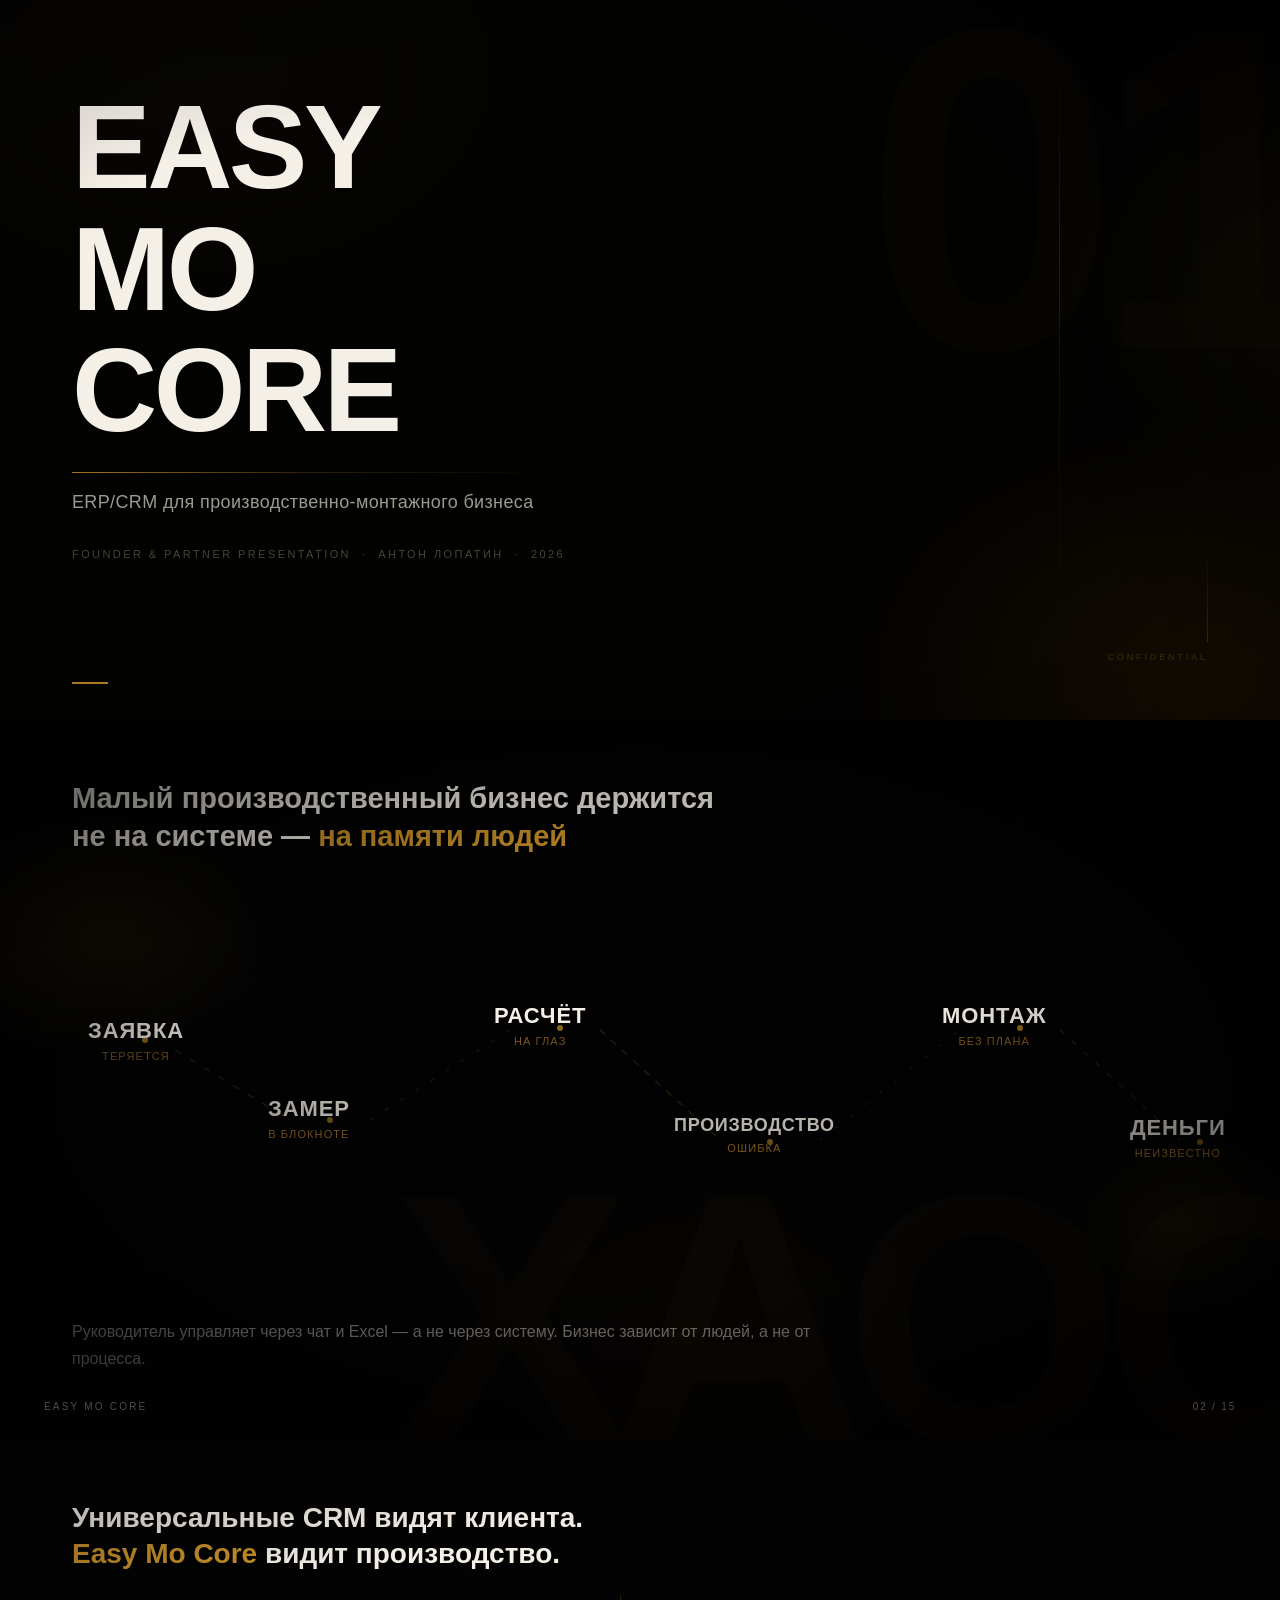
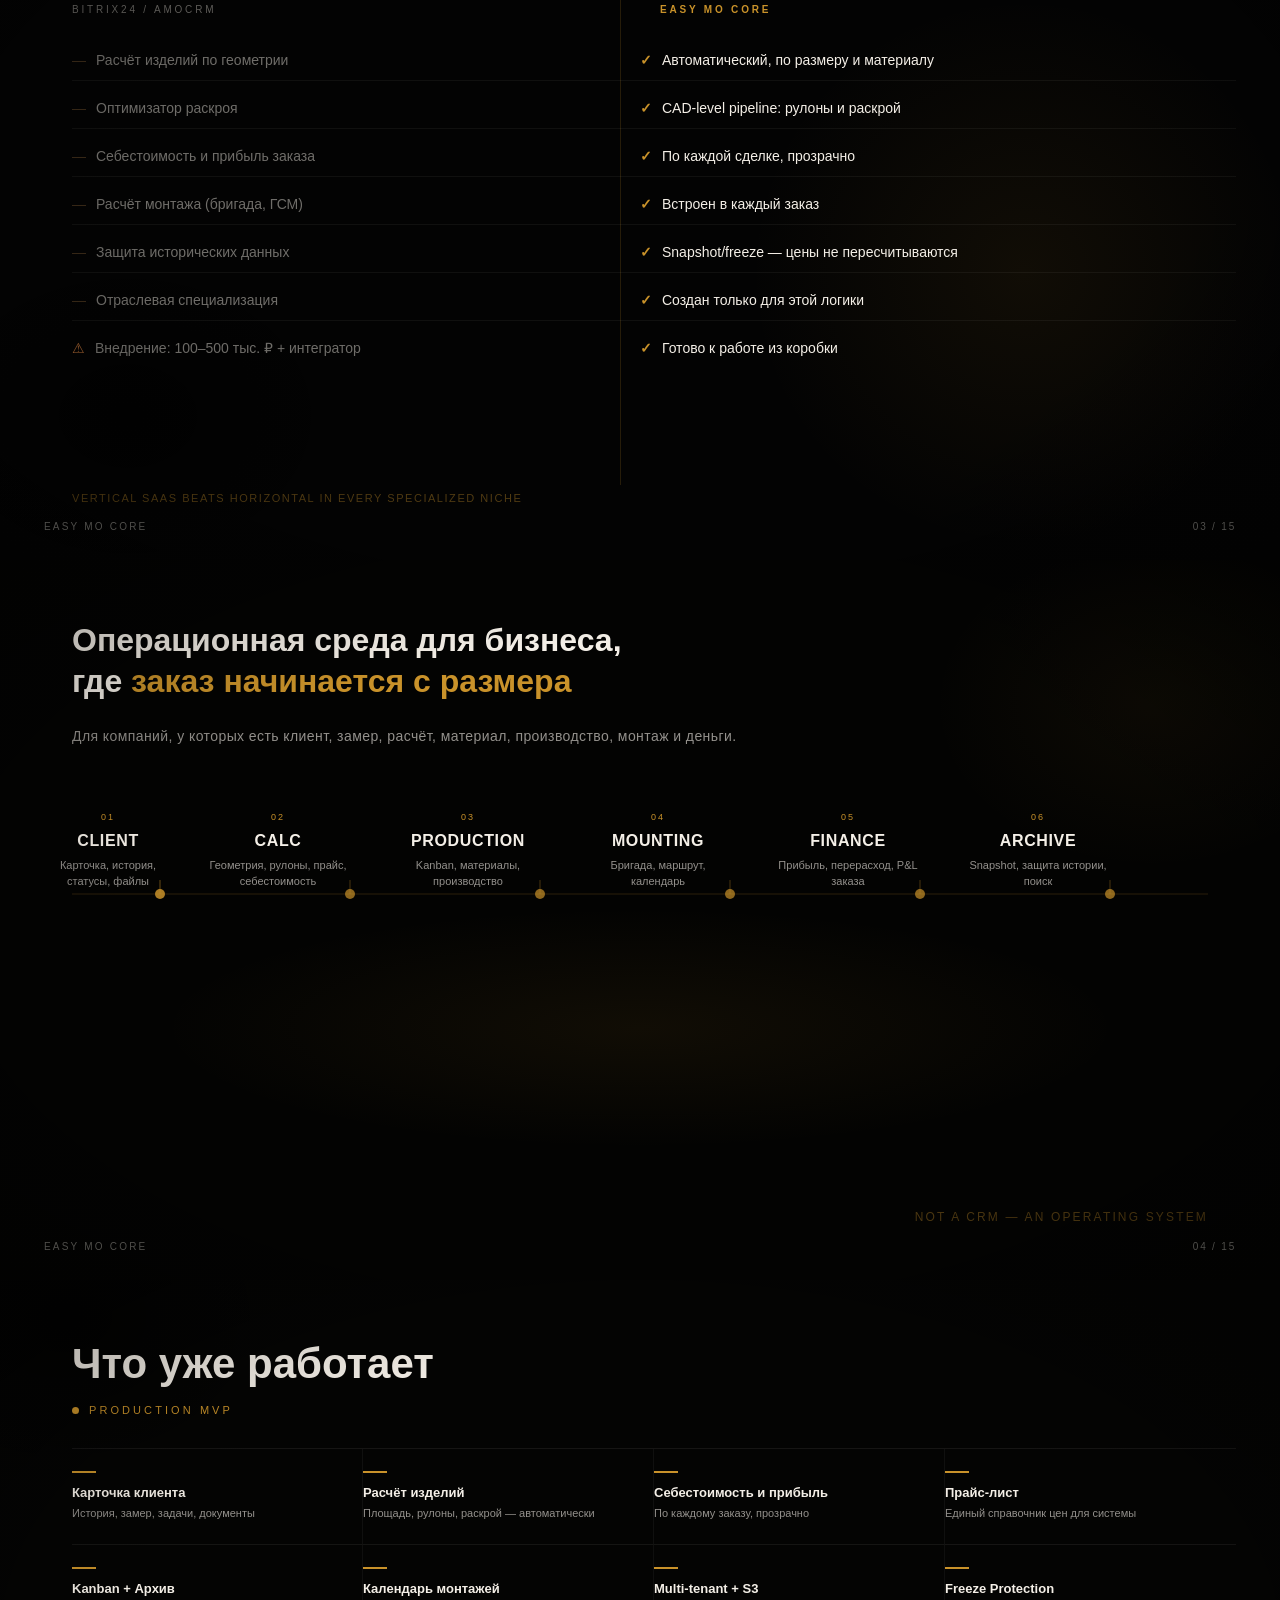
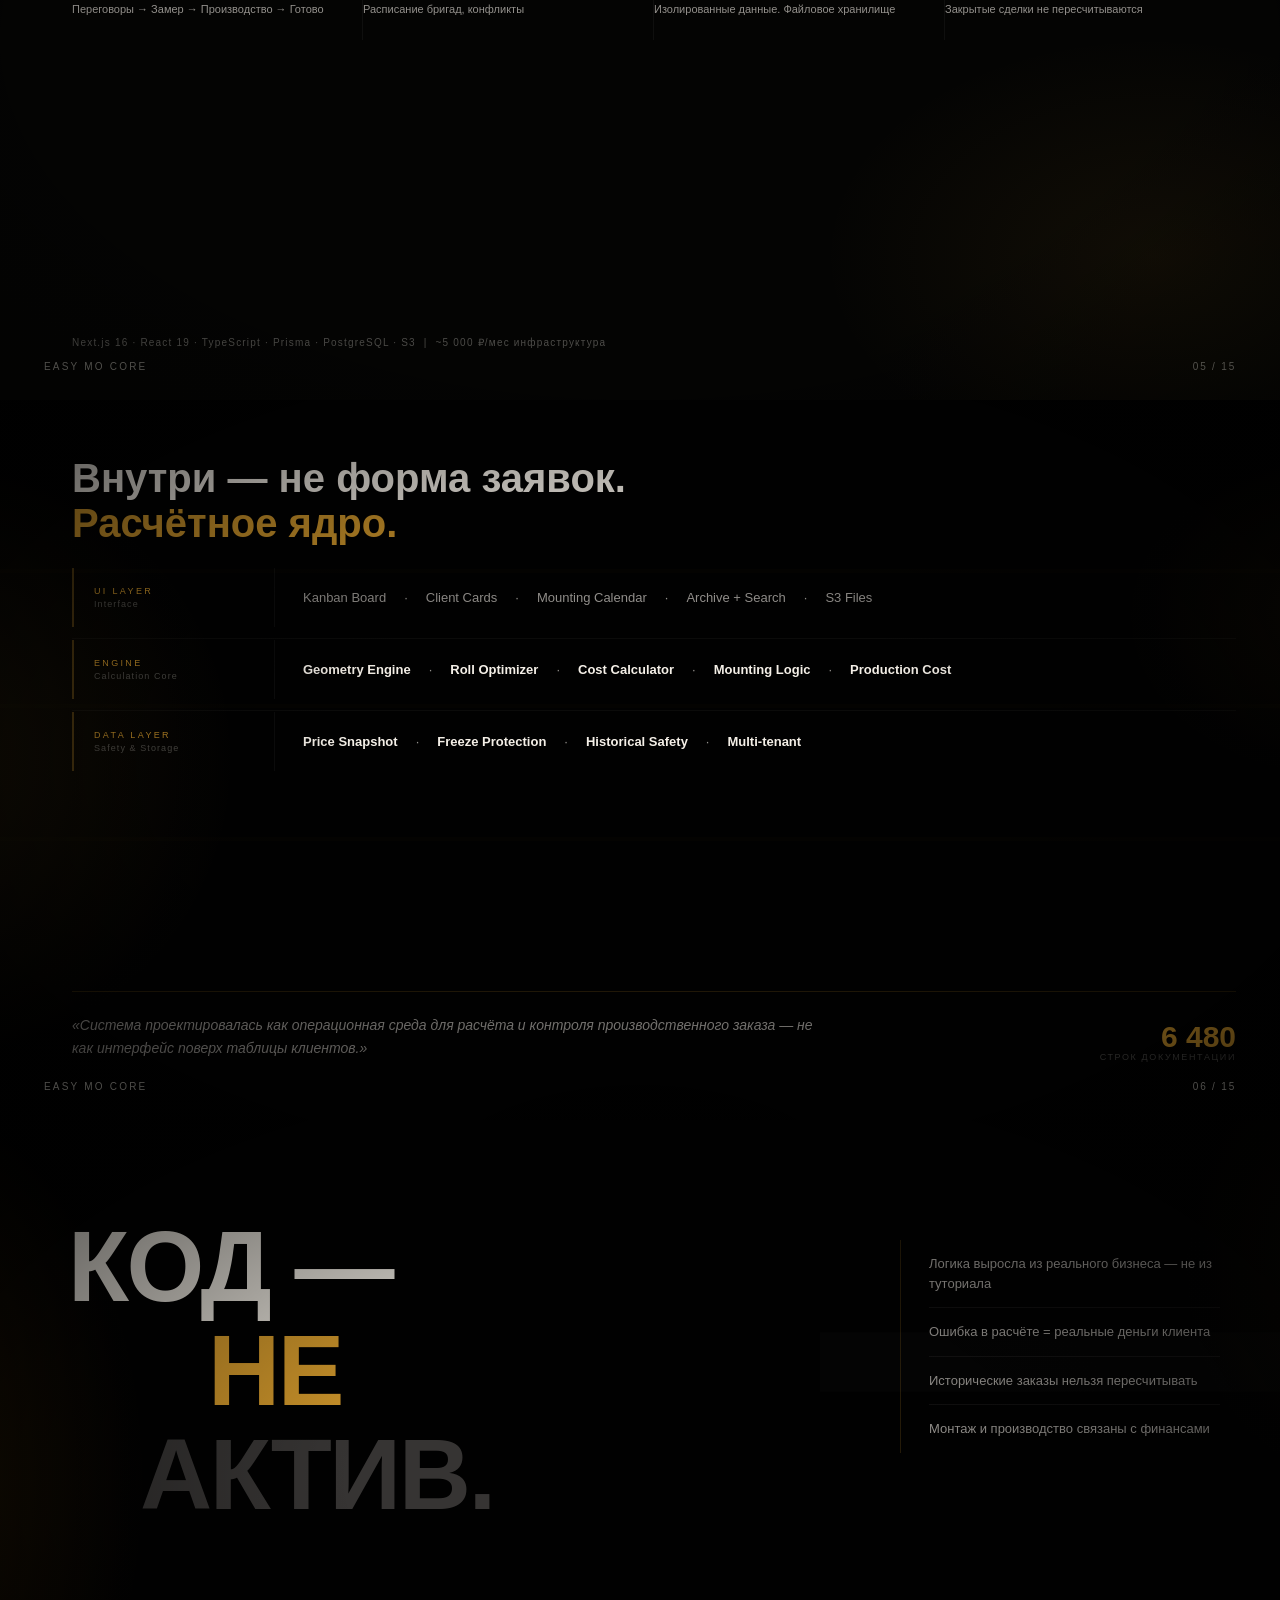
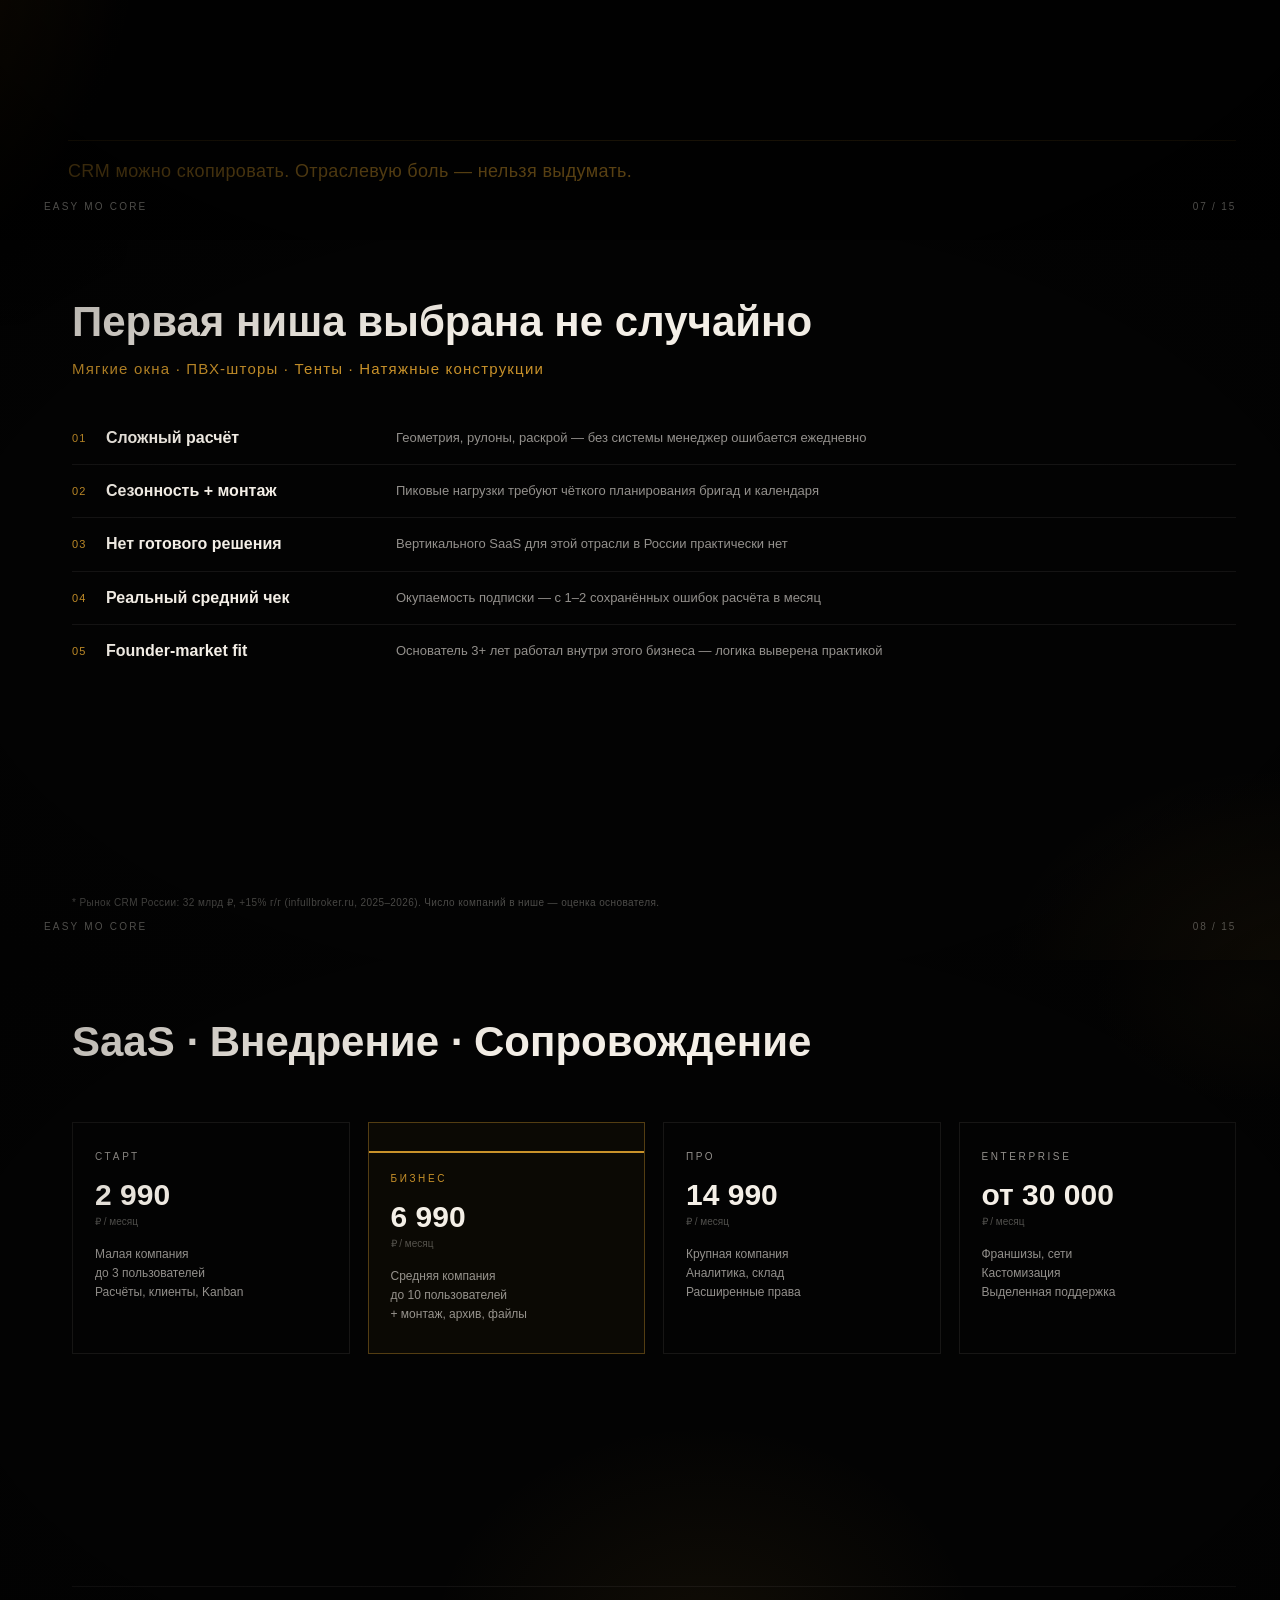
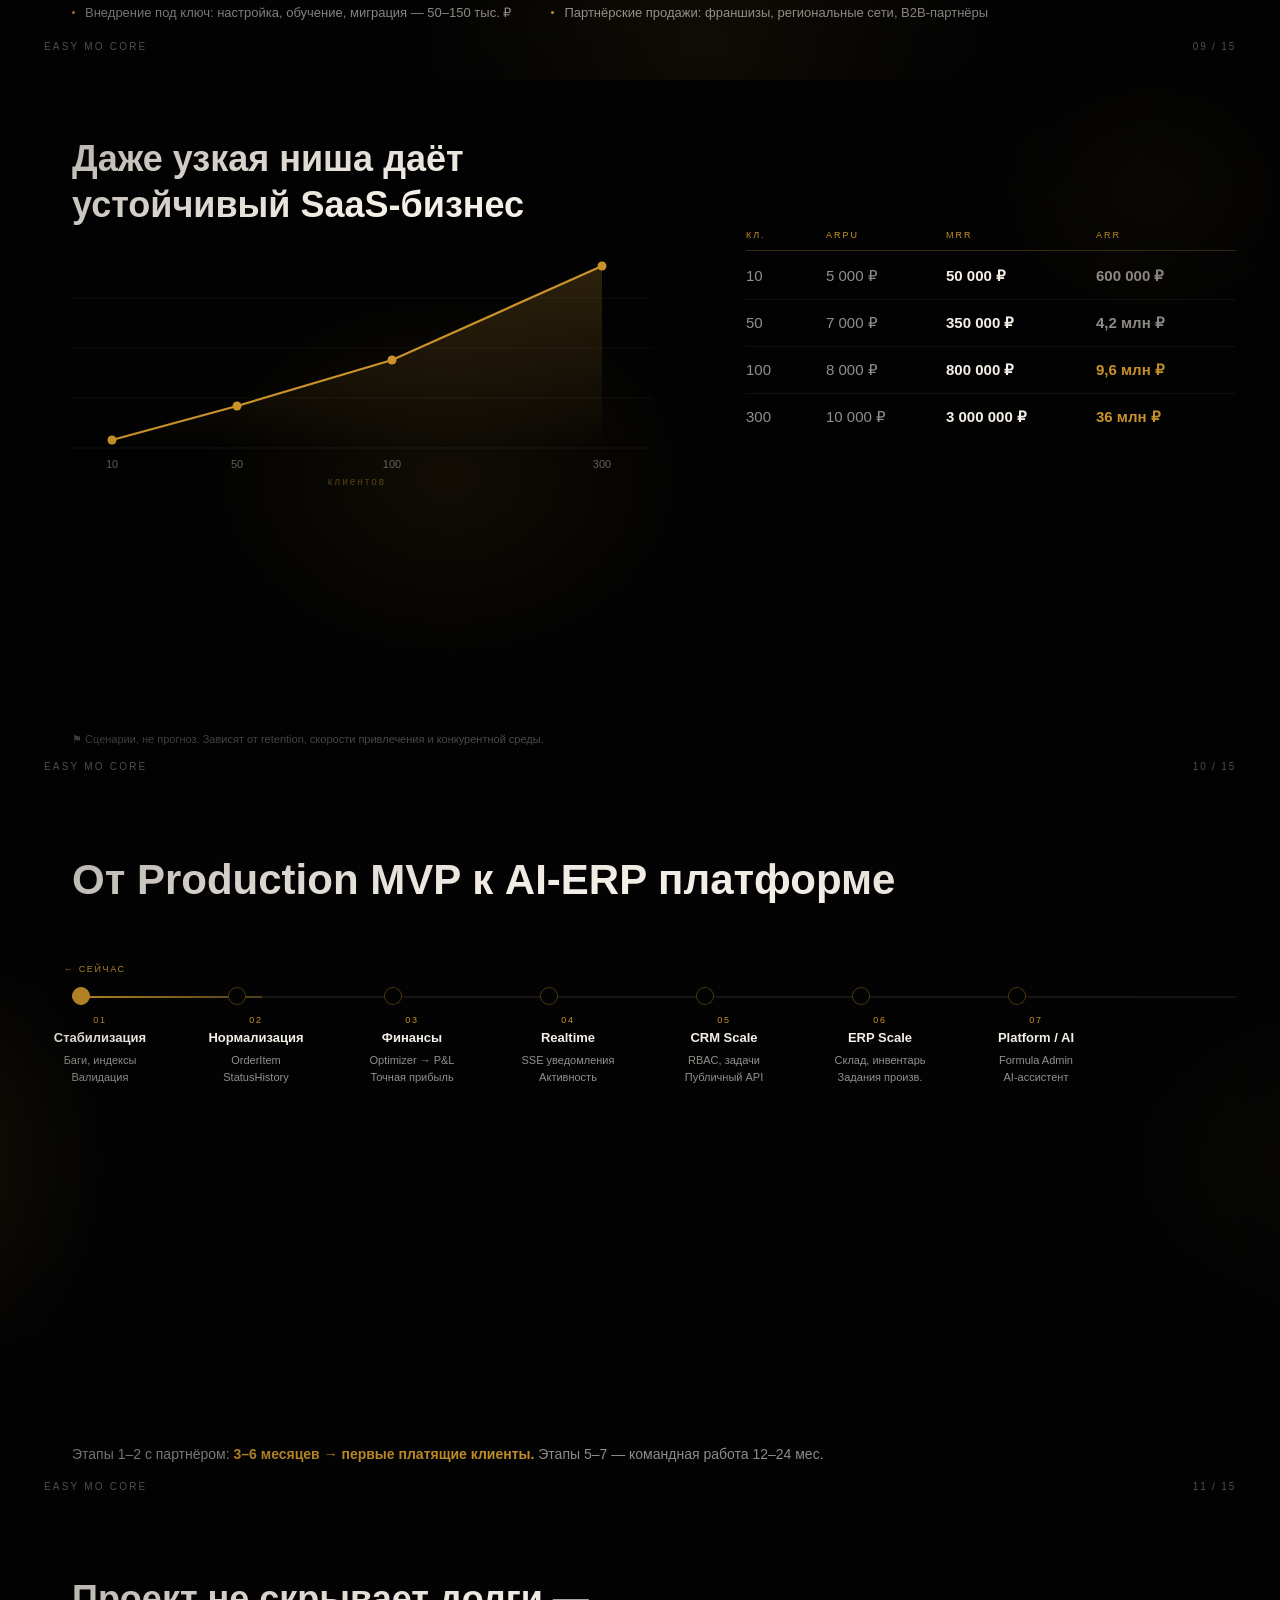
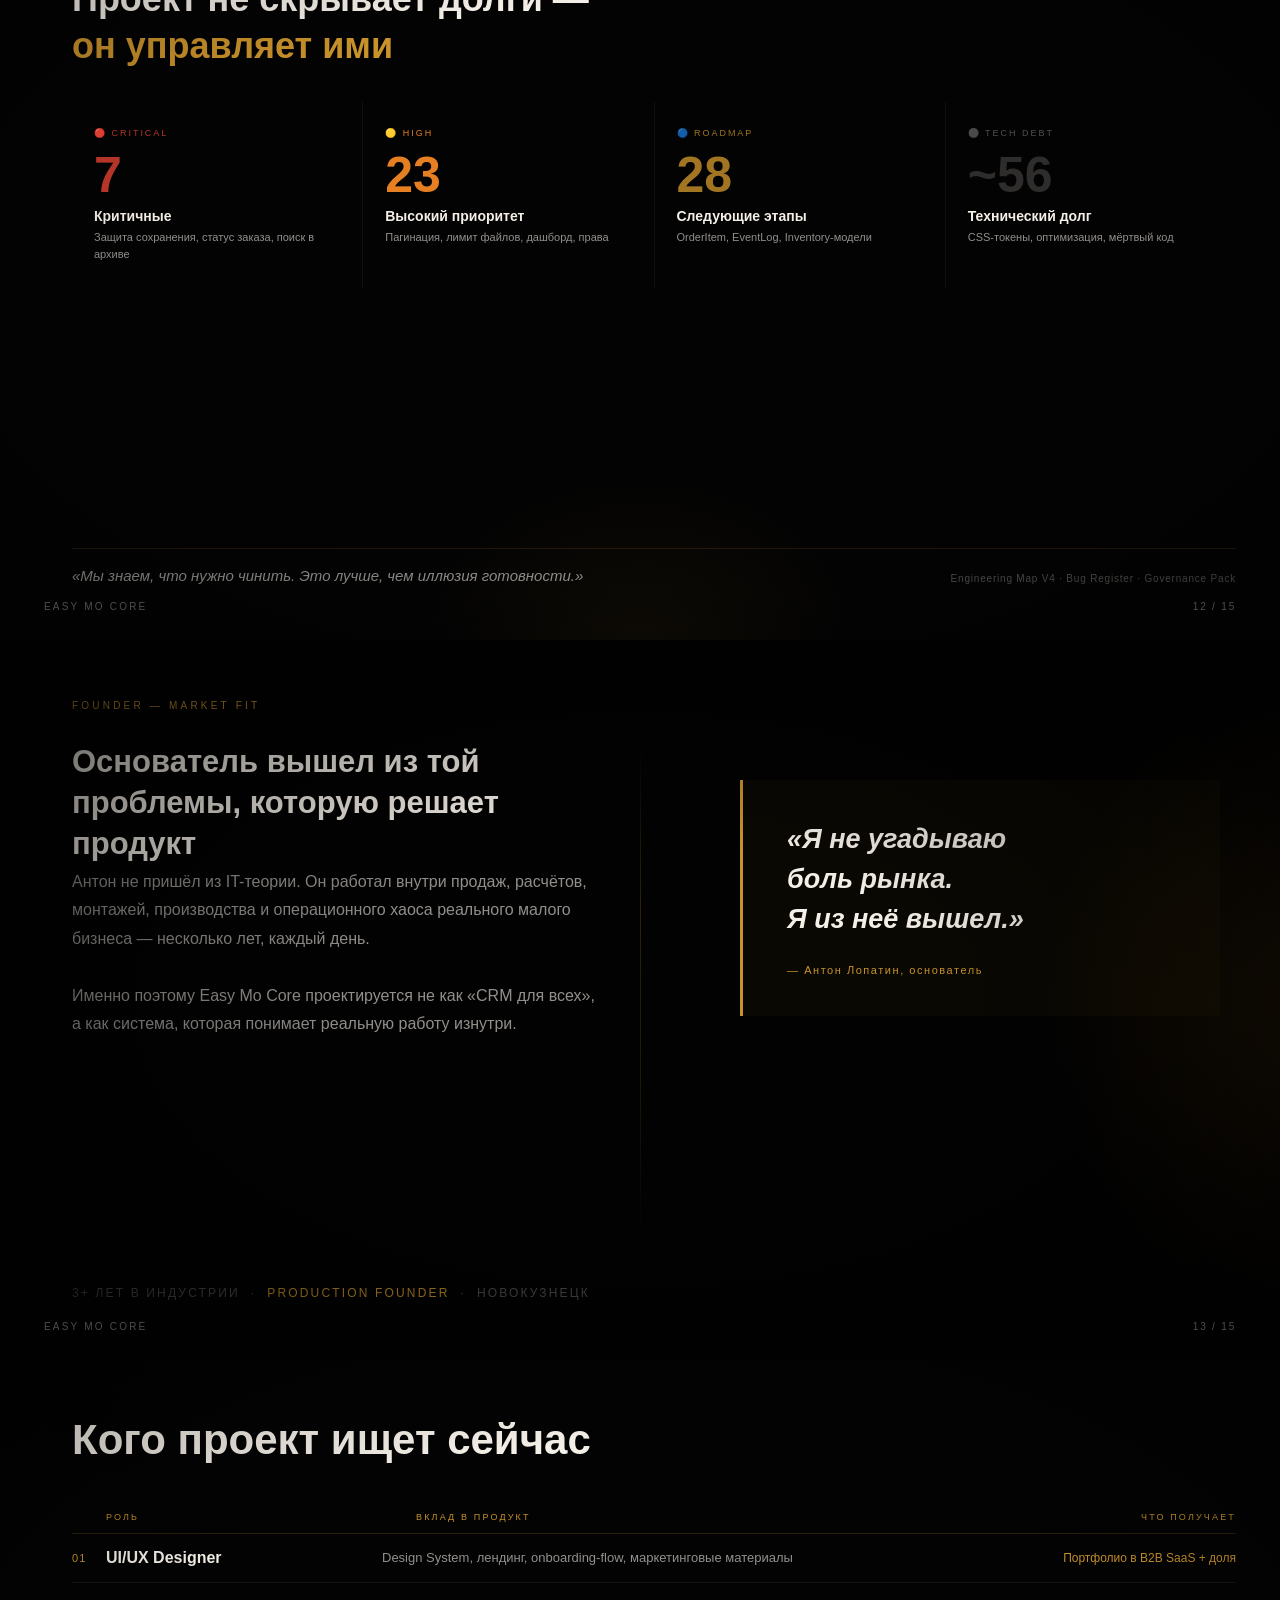
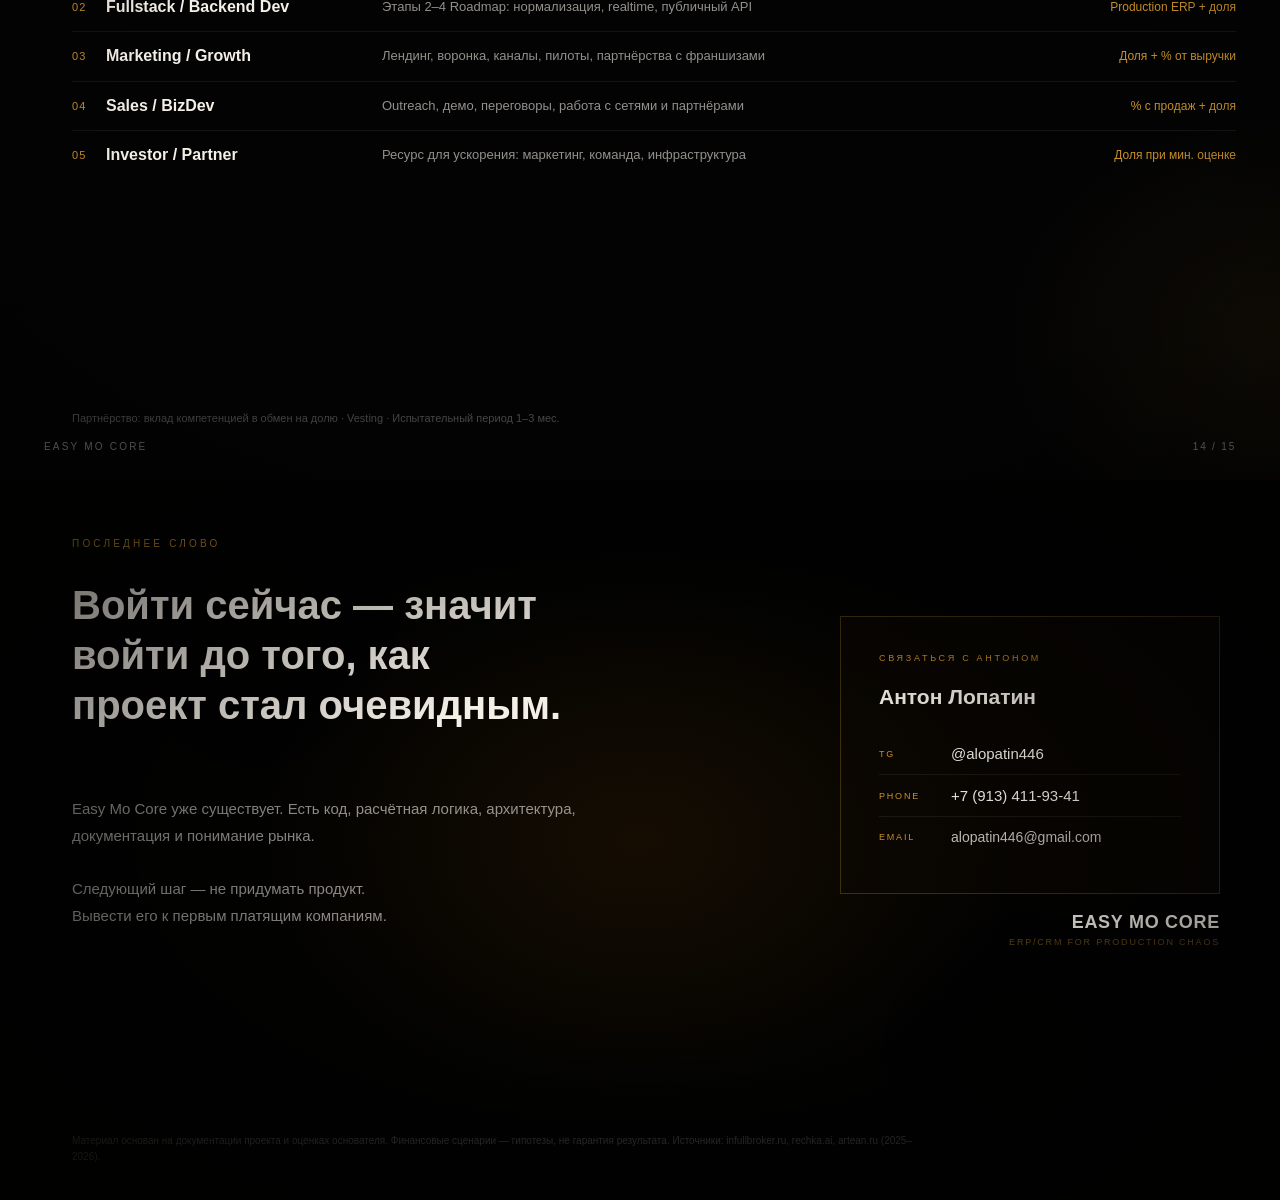
<file: assets/EasyMoCore_v2_source.html>
<!DOCTYPE html>
<html lang="ru">
<head>
<meta charset="UTF-8">
<title>Easy Mo Core — Presentation 2026</title>
<style>
@font-face { font-family:'P'; src:url('file:///usr/share/fonts/truetype/google-fonts/Poppins-Regular.ttf'); font-weight:400; }
@font-face { font-family:'P'; src:url('file:///usr/share/fonts/truetype/google-fonts/Poppins-Medium.ttf'); font-weight:500; }
@font-face { font-family:'P'; src:url('file:///usr/share/fonts/truetype/google-fonts/Poppins-Bold.ttf'); font-weight:700; }
@font-face { font-family:'D'; src:url('file:///usr/share/fonts/truetype/dejavu/DejaVuSans.ttf'); font-weight:400; }
@font-face { font-family:'D'; src:url('file:///usr/share/fonts/truetype/dejavu/DejaVuSans-Bold.ttf'); font-weight:700; }

@page { size: 338.67mm 190.5mm; margin:0; }
* { margin:0; padding:0; box-sizing:border-box; }
html,body { width:1280px; background:#000; }

:root {
  --a:  #c9922a;
  --al: #e8c47a;
  --ad: rgba(201,146,42,0.18);
  --w:  #f4efe7;
  --wm: rgba(244,239,231,0.60);
  --wl: rgba(244,239,231,0.32);
  --wg: rgba(244,239,231,0.06);
}

.slide {
  width:1280px; height:720px;
  position:relative; overflow:hidden;
  page-break-after:always; break-after:page;
  font-family:'P','D',sans-serif; color:var(--w);
}
.slide:last-child { page-break-after:avoid; break-after:avoid; }

/* ── atmospheric layers ───────────────── */
.atm { position:absolute; inset:0; pointer-events:none; }
.grain-svg {
  position:absolute; inset:0; width:100%; height:100%;
  z-index:98; pointer-events:none; opacity:0.042; mix-blend-mode:overlay;
}
.vign {
  position:absolute; inset:0; z-index:97; pointer-events:none;
  background: radial-gradient(ellipse 110% 110% at 50% 50%,
    transparent 35%, rgba(0,0,0,0.48) 75%, rgba(0,0,0,0.72) 100%);
}
.vign-hard {
  position:absolute; inset:0; z-index:97; pointer-events:none;
  background: radial-gradient(ellipse 90% 90% at 50% 50%,
    transparent 25%, rgba(0,0,0,0.60) 70%, rgba(0,0,0,0.85) 100%);
}

/* ── footer system ───────────────────── */
.pg {
  position:absolute; bottom:28px; right:44px;
  font-size:10px; font-weight:400; color:var(--wl);
  letter-spacing:0.18em; text-transform:uppercase;
  font-family:'P',sans-serif; z-index:100;
}
.bfooter {
  position:absolute; bottom:28px; left:44px;
  font-size:10px; font-weight:500; color:var(--wl);
  letter-spacing:0.22em; text-transform:uppercase;
  font-family:'P',sans-serif; z-index:100;
}
.h-rule {
  position:absolute; height:1px;
  background:linear-gradient(90deg, rgba(201,146,42,0.55), rgba(201,146,42,0.12), transparent);
}
.label {
  font-size:10px; font-weight:500; letter-spacing:0.30em;
  text-transform:uppercase; color:var(--a); font-family:'P',sans-serif;
}
</style>
</head>
<body>



<!-- ══════════════════════════════════════════════════════
     01 — COVER
══════════════════════════════════════════════════════════ -->
<div class="slide" style="background:#020201;">
  <!-- atmospheric depth layers -->
  <div class="atm" style="background:
    radial-gradient(ellipse 700px 500px at 95% 95%, rgba(160,95,12,0.18) 0%, transparent 55%),
    radial-gradient(ellipse 500px 400px at 105% 40%, rgba(201,146,42,0.07) 0%, transparent 60%),
    radial-gradient(ellipse 600px 400px at 15% 10%, rgba(8,6,3,0.90) 0%, transparent 70%);"></div>
  <!-- vertical accent line right -->
  <div style="position:absolute;right:220px;top:60px;width:1px;height:580px;background:linear-gradient(180deg,transparent,rgba(201,146,42,0.22),rgba(201,146,42,0.08),transparent);z-index:2;"></div>
  <!-- large ambient bg number -->
  <div style="position:absolute;right:-40px;top:-40px;font-size:460px;font-weight:700;color:rgba(201,146,42,0.025);letter-spacing:-0.06em;line-height:1;font-family:'P',sans-serif;pointer-events:none;z-index:1;">01</div>

  <div class="vign" style="background:radial-gradient(ellipse 100% 110% at 30% 50%, transparent 30%, rgba(0,0,0,0.35) 65%, rgba(0,0,0,0.65) 100%);"></div>
  

  <!-- main title block -->
  <div style="position:absolute;left:72px;top:90px;z-index:10;">
    <div style="font-size:118px;font-weight:700;color:#f4efe7;letter-spacing:-0.03em;line-height:0.98;font-family:'D',sans-serif;">EASY</div>
    <div style="font-size:118px;font-weight:700;color:#f4efe7;letter-spacing:-0.03em;line-height:0.98;font-family:'D',sans-serif;margin-top:6px;">MO</div>
    <div style="font-size:118px;font-weight:700;color:#f4efe7;letter-spacing:-0.03em;line-height:0.98;font-family:'D',sans-serif;margin-top:6px;">CORE</div>
  </div>

  <!-- separator -->
  <div style="position:absolute;left:72px;top:472px;width:480px;height:1px;background:linear-gradient(90deg,rgba(201,146,42,0.80),rgba(201,146,42,0.20),transparent);z-index:10;"></div>

  <!-- subtitle -->
  <div style="position:absolute;left:72px;top:492px;font-size:18px;font-weight:400;color:rgba(244,239,231,0.64);font-family:'D',sans-serif;letter-spacing:0.02em;z-index:10;">ERP/CRM для производственно-монтажного бизнеса</div>

  <!-- meta -->
  <div style="position:absolute;left:72px;top:548px;font-size:11px;font-weight:400;color:rgba(244,239,231,0.28);letter-spacing:0.22em;text-transform:uppercase;font-family:'P',sans-serif;z-index:10;">Founder &amp; Partner Presentation &nbsp;·&nbsp; Антон Лопатин &nbsp;·&nbsp; 2026</div>

  <!-- right decorative line + label -->
  <div style="position:absolute;right:72px;bottom:58px;z-index:10;text-align:right;">
    <div style="width:1px;height:90px;background:linear-gradient(180deg,transparent,rgba(201,146,42,0.35));margin-left:auto;margin-bottom:10px;"></div>
    <div style="font-size:9px;letter-spacing:0.32em;text-transform:uppercase;color:rgba(201,146,42,0.45);font-family:'P',sans-serif;">Confidential</div>
  </div>
  <!-- amber corner accent bottom-left -->
  <div style="position:absolute;left:72px;bottom:36px;width:36px;height:2px;background:var(--a);z-index:10;"></div>
</div>

<!-- ══════════════════════════════════════════════════════
     02 — THE PROBLEM (hero / impact)
══════════════════════════════════════════════════════════ -->
<div class="slide" style="background:#020202;">
  <!-- atmospheric: scattered light nodes, no center warmth = chaos feeling -->
  <div class="atm" style="background:
    radial-gradient(ellipse 300px 200px at 8% 30%, rgba(201,146,42,0.09) 0%, transparent 60%),
    radial-gradient(ellipse 200px 150px at 92% 70%, rgba(201,146,42,0.06) 0%, transparent 60%),
    radial-gradient(ellipse 400px 300px at 55% 85%, rgba(8,5,2,0.95) 0%, transparent 60%);"></div>
  <!-- large ambient word -->
  <div style="position:absolute;right:-60px;bottom:-60px;font-size:360px;font-weight:700;color:rgba(201,146,42,0.025);letter-spacing:-0.06em;line-height:1;font-family:'P',sans-serif;pointer-events:none;z-index:1;">ХАОС</div>
  <div class="vign-hard"></div>
  

  <!-- headline -->
  <div style="position:absolute;left:72px;top:60px;font-size:29px;font-weight:700;color:#f4efe7;max-width:700px;line-height:1.30;font-family:'D',sans-serif;z-index:10;">
    Малый производственный бизнес держится<br>не на системе —&nbsp;<span style="color:var(--a);">на памяти людей</span>
  </div>

  <!-- chaos SVG map — cinematic scatter -->
  <svg style="position:absolute;left:0;top:0;width:100%;height:100%;z-index:10;" viewBox="0 0 1280 720" preserveAspectRatio="none" xmlns="http://www.w3.org/2000/svg">
    <!-- broken connector lines -->
    <line x1="175" y1="330" x2="290" y2="400" stroke="rgba(201,146,42,0.20)" stroke-width="1.2" stroke-dasharray="7 10"/>
    <line x1="370" y1="400" x2="510" y2="310" stroke="rgba(201,146,42,0.14)" stroke-width="1.2" stroke-dasharray="4 14"/>
    <line x1="600" y1="310" x2="720" y2="420" stroke="rgba(201,146,42,0.20)" stroke-width="1.2" stroke-dasharray="7 8"/>
    <line x1="820" y1="420" x2="960" y2="310" stroke="rgba(201,146,42,0.12)" stroke-width="1.2" stroke-dasharray="3 16"/>
    <line x1="1060" y1="310" x2="1180" y2="420" stroke="rgba(201,146,42,0.18)" stroke-width="1.2" stroke-dasharray="6 10"/>
    <!-- glow dots at nodes -->
    <circle cx="145" cy="320" r="3" fill="#c9922a" opacity="0.7"/>
    <circle cx="330" cy="400" r="3" fill="#c9922a" opacity="0.5"/>
    <circle cx="560" cy="308" r="3" fill="#c9922a" opacity="0.7"/>
    <circle cx="770" cy="422" r="3" fill="#c9922a" opacity="0.5"/>
    <circle cx="1020" cy="308" r="3" fill="#c9922a" opacity="0.7"/>
    <circle cx="1200" cy="422" r="3" fill="#c9922a" opacity="0.45"/>
  </svg>

  <!-- scatter nodes -->
  <div style="position:absolute;left:88px;top:298px;z-index:20;text-align:center;">
    <div style="font-size:22px;font-weight:700;color:#f4efe7;letter-spacing:0.04em;font-family:'D',sans-serif;text-transform:uppercase;">Заявка</div>
    <div style="font-size:11px;color:#7a5422;letter-spacing:0.10em;text-transform:uppercase;margin-top:6px;font-family:'D',sans-serif;">теряется</div>
  </div>
  <div style="position:absolute;left:268px;top:376px;z-index:20;text-align:center;">
    <div style="font-size:22px;font-weight:700;color:rgba(244,239,231,0.75);letter-spacing:0.04em;font-family:'D',sans-serif;text-transform:uppercase;">Замер</div>
    <div style="font-size:11px;color:#7a5422;letter-spacing:0.10em;text-transform:uppercase;margin-top:6px;font-family:'D',sans-serif;">в блокноте</div>
  </div>
  <div style="position:absolute;left:494px;top:283px;z-index:20;text-align:center;">
    <div style="font-size:22px;font-weight:700;color:#f4efe7;letter-spacing:0.04em;font-family:'D',sans-serif;text-transform:uppercase;">Расчёт</div>
    <div style="font-size:11px;color:#7a5422;letter-spacing:0.10em;text-transform:uppercase;margin-top:6px;font-family:'D',sans-serif;">на глаз</div>
  </div>
  <div style="position:absolute;left:674px;top:395px;z-index:20;text-align:center;">
    <div style="font-size:18px;font-weight:700;color:rgba(244,239,231,0.75);letter-spacing:0.04em;font-family:'D',sans-serif;text-transform:uppercase;">Производство</div>
    <div style="font-size:11px;color:#7a5422;letter-spacing:0.10em;text-transform:uppercase;margin-top:6px;font-family:'D',sans-serif;">ошибка</div>
  </div>
  <div style="position:absolute;left:942px;top:283px;z-index:20;text-align:center;">
    <div style="font-size:22px;font-weight:700;color:#f4efe7;letter-spacing:0.04em;font-family:'D',sans-serif;text-transform:uppercase;">Монтаж</div>
    <div style="font-size:11px;color:#7a5422;letter-spacing:0.10em;text-transform:uppercase;margin-top:6px;font-family:'D',sans-serif;">без плана</div>
  </div>
  <div style="position:absolute;left:1130px;top:395px;z-index:20;text-align:center;">
    <div style="font-size:22px;font-weight:700;color:rgba(244,239,231,0.75);letter-spacing:0.04em;font-family:'D',sans-serif;text-transform:uppercase;">Деньги</div>
    <div style="font-size:11px;color:#7a5422;letter-spacing:0.10em;text-transform:uppercase;margin-top:6px;font-family:'D',sans-serif;">неизвестно</div>
  </div>

  <!-- bottom statement -->
  <div style="position:absolute;bottom:68px;left:72px;font-size:16px;font-weight:400;color:rgba(244,239,231,0.50);max-width:800px;line-height:1.65;font-family:'D',sans-serif;z-index:10;">
    Руководитель управляет через чат и Excel — а не через систему.
    Бизнес зависит от людей, а не от процесса.
  </div>
  <div class="bfooter">Easy Mo Core</div>
  <div class="pg">02 / 15</div>
</div>

<!-- ══════════════════════════════════════════════════════
     03 — WHY CRM FAIL
══════════════════════════════════════════════════════════ -->
<div class="slide" style="background:#030303;">
  <div class="atm" style="background:
    radial-gradient(ellipse 500px 500px at 80% 60%, rgba(201,146,42,0.07) 0%, transparent 55%),
    radial-gradient(ellipse 400px 300px at 10% 80%, rgba(0,0,0,0.70) 0%, transparent 60%);"></div>
  <div class="vign"></div>
  

  <!-- vertical divider -->
  <div style="position:absolute;left:620px;top:155px;width:1px;height:490px;background:rgba(201,146,42,0.18);z-index:10;"></div>

  <div style="position:absolute;left:72px;top:60px;font-size:28px;font-weight:700;color:#f4efe7;max-width:950px;line-height:1.3;font-family:'D',sans-serif;z-index:10;">
    Универсальные CRM видят клиента.<br><span style="color:var(--a);">Easy Mo Core</span> видит производство.
  </div>

  <!-- column headers -->
  <div style="position:absolute;left:72px;top:164px;font-size:10px;font-weight:500;letter-spacing:0.28em;text-transform:uppercase;color:rgba(244,239,231,0.40);font-family:'P',sans-serif;z-index:10;">Bitrix24 / amoCRM</div>
  <div style="position:absolute;left:660px;top:164px;font-size:10px;font-weight:700;letter-spacing:0.28em;text-transform:uppercase;color:var(--a);font-family:'P',sans-serif;z-index:10;">Easy Mo Core</div>

  <!-- rows -->
  <style>
    .cr{position:absolute;left:72px;right:44px;display:flex;border-bottom:1px solid rgba(244,239,231,0.05);z-index:10;}
    .cl{width:524px;padding:12px 0;font-size:14px;color:rgba(244,239,231,0.45);font-family:'D',sans-serif;display:flex;align-items:center;gap:10px;}
    .cr2{margin-left:44px;flex:1;padding:12px 0;font-size:14px;font-weight:500;color:#f4efe7;font-family:'D',sans-serif;display:flex;align-items:center;gap:10px;}
  </style>
  <div class="cr" style="top:200px;"><div class="cl"><span style="color:#3a2a18;">—</span> Расчёт изделий по геометрии</div><div class="cr2"><span style="color:var(--a);font-weight:700;">✓</span> Автоматический, по размеру и материалу</div></div>
  <div class="cr" style="top:248px;"><div class="cl"><span style="color:#3a2a18;">—</span> Оптимизатор раскроя</div><div class="cr2"><span style="color:var(--a);font-weight:700;">✓</span> CAD-level pipeline: рулоны и раскрой</div></div>
  <div class="cr" style="top:296px;"><div class="cl"><span style="color:#3a2a18;">—</span> Себестоимость и прибыль заказа</div><div class="cr2"><span style="color:var(--a);font-weight:700;">✓</span> По каждой сделке, прозрачно</div></div>
  <div class="cr" style="top:344px;"><div class="cl"><span style="color:#3a2a18;">—</span> Расчёт монтажа (бригада, ГСМ)</div><div class="cr2"><span style="color:var(--a);font-weight:700;">✓</span> Встроен в каждый заказ</div></div>
  <div class="cr" style="top:392px;"><div class="cl"><span style="color:#3a2a18;">—</span> Защита исторических данных</div><div class="cr2"><span style="color:var(--a);font-weight:700;">✓</span> Snapshot/freeze — цены не пересчитываются</div></div>
  <div class="cr" style="top:440px;"><div class="cl"><span style="color:#3a2a18;">—</span> Отраслевая специализация</div><div class="cr2"><span style="color:var(--a);font-weight:700;">✓</span> Создан только для этой логики</div></div>
  <div class="cr" style="top:488px;border:none;"><div class="cl"><span style="color:#a06030;">⚠</span> Внедрение: 100–500 тыс. ₽ + интегратор</div><div class="cr2"><span style="color:var(--a);font-weight:700;">✓</span> Готово к работе из коробки</div></div>

  <div style="position:absolute;bottom:56px;left:72px;font-size:11px;color:rgba(201,146,42,0.42);letter-spacing:0.14em;text-transform:uppercase;font-family:'P',sans-serif;z-index:10;">Vertical SaaS beats horizontal in every specialized niche</div>
  <div class="bfooter">Easy Mo Core</div>
  <div class="pg">03 / 15</div>
</div>

<!-- ══════════════════════════════════════════════════════
     04 — SOLUTION
══════════════════════════════════════════════════════════ -->
<div class="slide" style="background:#030302;">
  <div class="atm" style="background:
    radial-gradient(ellipse 800px 200px at 50% 65%, rgba(201,146,42,0.07) 0%, transparent 60%),
    radial-gradient(ellipse 400px 300px at 90% 20%, rgba(201,146,42,0.05) 0%, transparent 55%);"></div>
  <div class="vign"></div>
  

  <div style="position:absolute;left:72px;top:60px;font-size:32px;font-weight:700;color:#f4efe7;max-width:860px;line-height:1.28;font-family:'D',sans-serif;z-index:10;">
    Операционная среда для бизнеса,<br>где <span style="color:var(--a);">заказ начинается с размера</span>
  </div>
  <div style="position:absolute;left:72px;top:168px;font-size:14px;font-weight:400;color:var(--wm);font-family:'D',sans-serif;z-index:10;letter-spacing:0.03em;">
    Для компаний, у которых есть клиент, замер, расчёт, материал, производство, монтаж и деньги.
  </div>

  <!-- horizontal flow with timeline aesthetic -->
  <svg style="position:absolute;left:72px;top:236px;width:1136px;height:200px;z-index:10;" viewBox="0 72 1136 200" preserveAspectRatio="xMidYMid meet" xmlns="http://www.w3.org/2000/svg">
    <!-- main timeline -->
    <line x1="0" y1="170" x2="1136" y2="170" stroke="rgba(201,146,42,0.20)" stroke-width="1"/>
    <!-- dots -->
    <circle cx="88" cy="170" r="5" fill="#c9922a" opacity="0.85"/>
    <circle cx="278" cy="170" r="5" fill="#c9922a" opacity="0.70"/>
    <circle cx="468" cy="170" r="5" fill="#c9922a" opacity="0.70"/>
    <circle cx="658" cy="170" r="5" fill="#c9922a" opacity="0.70"/>
    <circle cx="848" cy="170" r="5" fill="#c9922a" opacity="0.70"/>
    <circle cx="1038" cy="170" r="5" fill="#c9922a" opacity="0.70"/>
    <!-- vertical tick lines -->
    <line x1="88" y1="156" x2="88" y2="170" stroke="rgba(201,146,42,0.50)" stroke-width="1"/>
    <line x1="278" y1="156" x2="278" y2="170" stroke="rgba(201,146,42,0.35)" stroke-width="1"/>
    <line x1="468" y1="156" x2="468" y2="170" stroke="rgba(201,146,42,0.35)" stroke-width="1"/>
    <line x1="658" y1="156" x2="658" y2="170" stroke="rgba(201,146,42,0.35)" stroke-width="1"/>
    <line x1="848" y1="156" x2="848" y2="170" stroke="rgba(201,146,42,0.35)" stroke-width="1"/>
    <line x1="1038" y1="156" x2="1038" y2="170" stroke="rgba(201,146,42,0.35)" stroke-width="1"/>
  </svg>

  <!-- flow labels -->
  <style>
    .fi{position:absolute;z-index:11;text-align:center;}
    .fin{font-size:9px;font-weight:500;letter-spacing:0.22em;color:var(--a);font-family:'P',sans-serif;margin-bottom:10px;text-transform:uppercase;}
    .fih{font-size:16px;font-weight:700;color:#f4efe7;font-family:'D',sans-serif;text-transform:uppercase;letter-spacing:0.04em;margin-bottom:8px;}
    .fid{font-size:11px;color:var(--wm);font-family:'D',sans-serif;line-height:1.45;max-width:140px;margin:0 auto;}
  </style>
  <div class="fi" style="left:28px;top:252px;width:160px;"><div class="fin">01</div><div class="fih">Client</div><div class="fid">Карточка, история, статусы, файлы</div></div>
  <div class="fi" style="left:198px;top:252px;width:160px;"><div class="fin">02</div><div class="fih">Calc</div><div class="fid">Геометрия, рулоны, прайс, себестоимость</div></div>
  <div class="fi" style="left:388px;top:252px;width:160px;"><div class="fin">03</div><div class="fih">Production</div><div class="fid">Kanban, материалы, производство</div></div>
  <div class="fi" style="left:578px;top:252px;width:160px;"><div class="fin">04</div><div class="fih">Mounting</div><div class="fid">Бригада, маршрут, календарь</div></div>
  <div class="fi" style="left:768px;top:252px;width:160px;"><div class="fin">05</div><div class="fih">Finance</div><div class="fid">Прибыль, перерасход, P&amp;L заказа</div></div>
  <div class="fi" style="left:958px;top:252px;width:160px;"><div class="fin">06</div><div class="fih">Archive</div><div class="fid">Snapshot, защита истории, поиск</div></div>

  <div style="position:absolute;bottom:56px;right:72px;font-size:12px;color:rgba(201,146,42,0.40);letter-spacing:0.18em;text-transform:uppercase;font-family:'P',sans-serif;z-index:10;">Not a CRM — an operating system</div>
  <div class="bfooter">Easy Mo Core</div>
  <div class="pg">04 / 15</div>
</div>

<!-- ══════════════════════════════════════════════════════
     05 — PRODUCT TODAY
══════════════════════════════════════════════════════════ -->
<div class="slide" style="background:#040403;">
  <div class="atm" style="background:
    radial-gradient(ellipse 600px 400px at 90% 80%, rgba(201,146,42,0.07) 0%, transparent 55%),
    radial-gradient(ellipse 400px 300px at 5% 5%, rgba(0,0,0,0.80) 0%, transparent 55%);"></div>
  <div class="vign"></div>
  

  <div style="position:absolute;left:72px;top:60px;font-size:42px;font-weight:700;color:#f4efe7;font-family:'D',sans-serif;z-index:10;">Что уже работает</div>
  <div style="position:absolute;left:72px;top:124px;display:flex;align-items:center;gap:10px;z-index:10;">
    <div style="width:7px;height:7px;border-radius:50%;background:var(--a);"></div>
    <div style="font-size:11px;font-weight:500;color:var(--a);letter-spacing:0.28em;text-transform:uppercase;font-family:'P',sans-serif;">Production MVP</div>
  </div>

  <!-- 8 features: borderless grid with lines -->
  <style>
    .fg{position:absolute;left:72px;right:44px;display:grid;grid-template-columns:repeat(4,1fr);border-top:1px solid rgba(244,239,231,0.07);}
    .fgi{padding:22px 16px 22px 0;border-bottom:1px solid rgba(244,239,231,0.07);border-right:1px solid rgba(244,239,231,0.05);}
    .fgi:nth-child(4n){border-right:none;}
    .fgbar{width:24px;height:2px;background:var(--a);margin-bottom:12px;}
    .fgn{font-size:13px;font-weight:700;color:#f4efe7;font-family:'D',sans-serif;margin-bottom:5px;line-height:1.25;}
    .fgd{font-size:11px;color:var(--wm);font-family:'D',sans-serif;line-height:1.45;}
  </style>
  <div class="fg" style="top:168px;z-index:10;">
    <div class="fgi"><div class="fgbar"></div><div class="fgn">Карточка клиента</div><div class="fgd">История, замер, задачи, документы</div></div>
    <div class="fgi"><div class="fgbar"></div><div class="fgn">Расчёт изделий</div><div class="fgd">Площадь, рулоны, раскрой — автоматически</div></div>
    <div class="fgi"><div class="fgbar"></div><div class="fgn">Себестоимость и прибыль</div><div class="fgd">По каждому заказу, прозрачно</div></div>
    <div class="fgi"><div class="fgbar"></div><div class="fgn">Прайс-лист</div><div class="fgd">Единый справочник цен для системы</div></div>
    <div class="fgi" style="border-bottom:none;"><div class="fgbar"></div><div class="fgn">Kanban + Архив</div><div class="fgd">Переговоры → Замер → Производство → Готово</div></div>
    <div class="fgi" style="border-bottom:none;"><div class="fgbar"></div><div class="fgn">Календарь монтажей</div><div class="fgd">Расписание бригад, конфликты</div></div>
    <div class="fgi" style="border-bottom:none;"><div class="fgbar"></div><div class="fgn">Multi-tenant + S3</div><div class="fgd">Изолированные данные. Файловое хранилище</div></div>
    <div class="fgi" style="border-bottom:none;"><div class="fgbar"></div><div class="fgn">Freeze Protection</div><div class="fgd">Закрытые сделки не пересчитываются</div></div>
  </div>

  <div style="position:absolute;bottom:52px;left:72px;font-size:10px;color:var(--wl);font-family:'P',sans-serif;letter-spacing:0.12em;z-index:10;">Next.js 16 · React 19 · TypeScript · Prisma · PostgreSQL · S3 &nbsp;|&nbsp; ~5 000 ₽/мес инфраструктура</div>
  <div class="bfooter">Easy Mo Core</div>
  <div class="pg">05 / 15</div>
</div>

<!-- ══════════════════════════════════════════════════════
     06 — TECHNICAL DEPTH (hero)
══════════════════════════════════════════════════════════ -->
<div class="slide" style="background:#010101;">
  <!-- deep engineering atmosphere: cold, precise, layered -->
  <div class="atm" style="background:
    radial-gradient(ellipse 600px 600px at -5% 50%, rgba(201,146,42,0.10) 0%, transparent 50%),
    radial-gradient(ellipse 400px 300px at 105% 30%, rgba(201,146,42,0.06) 0%, transparent 55%),
    radial-gradient(ellipse 800px 400px at 50% 110%, rgba(0,0,0,0.90) 0%, transparent 60%);"></div>
  <!-- subtle horizontal scan lines for depth -->
  <svg style="position:absolute;inset:0;width:100%;height:100%;z-index:2;pointer-events:none;opacity:0.06;" viewBox="0 0 1280 720" preserveAspectRatio="xMidYMid slice" xmlns="http://www.w3.org/2000/svg">
    <line x1="0" y1="170" x2="1280" y2="170" stroke="#c9922a" stroke-width="0.5"/>
    <line x1="0" y1="172" x2="1280" y2="172" stroke="#c9922a" stroke-width="0.5"/>
    <line x1="0" y1="305" x2="1280" y2="305" stroke="#c9922a" stroke-width="0.5"/>
    <line x1="0" y1="307" x2="1280" y2="307" stroke="#c9922a" stroke-width="0.5"/>
    <line x1="0" y1="438" x2="1280" y2="438" stroke="#c9922a" stroke-width="0.5"/>
    <line x1="0" y1="440" x2="1280" y2="440" stroke="#c9922a" stroke-width="0.5"/>
  </svg>
  <div class="vign-hard"></div>
  

  <div style="position:absolute;left:72px;top:56px;font-size:40px;font-weight:700;color:#f4efe7;font-family:'D',sans-serif;z-index:10;">
    Внутри — не форма заявок.<br><span style="color:var(--a);">Расчётное ядро.</span>
  </div>

  <!-- architecture layers: left border = amber line -->
  <style>
    .al{position:absolute;left:72px;right:44px;z-index:10;display:flex;align-items:stretch;border-left:2px solid rgba(201,146,42,0.35);}
    .aln{width:200px;flex-shrink:0;padding:18px 16px 18px 20px;display:flex;flex-direction:column;justify-content:center;}
    .alt{font-size:9px;font-weight:500;letter-spacing:0.26em;text-transform:uppercase;color:var(--a);font-family:'P',sans-serif;margin-bottom:3px;}
    .als{font-size:9px;font-weight:400;letter-spacing:0.12em;color:var(--wl);font-family:'P',sans-serif;}
    .ali{flex:1;border-left:1px solid rgba(244,239,231,0.05);padding:16px 0 16px 28px;display:flex;flex-wrap:wrap;gap:7px 18px;align-items:center;}
    .at{font-size:13px;font-weight:400;color:var(--wm);font-family:'D',sans-serif;white-space:nowrap;}
    .ath{font-size:13px;font-weight:700;color:#f4efe7;font-family:'D',sans-serif;white-space:nowrap;}
    .alay{position:absolute;left:72px;right:44px;height:1px;background:rgba(244,239,231,0.04);z-index:10;}
  </style>

  <div class="al" style="top:168px;">
    <div class="aln"><div class="alt">UI Layer</div><div class="als">Interface</div></div>
    <div class="ali"><span class="at">Kanban Board</span><span class="at">·</span><span class="at">Client Cards</span><span class="at">·</span><span class="at">Mounting Calendar</span><span class="at">·</span><span class="at">Archive + Search</span><span class="at">·</span><span class="at">S3 Files</span></div>
  </div>
  <div class="alay" style="top:238px;"></div>
  <div class="al" style="top:240px;">
    <div class="aln"><div class="alt">Engine</div><div class="als">Calculation Core</div></div>
    <div class="ali"><span class="ath">Geometry Engine</span><span class="at">·</span><span class="ath">Roll Optimizer</span><span class="at">·</span><span class="ath">Cost Calculator</span><span class="at">·</span><span class="ath">Mounting Logic</span><span class="at">·</span><span class="ath">Production Cost</span></div>
  </div>
  <div class="alay" style="top:310px;"></div>
  <div class="al" style="top:312px;">
    <div class="aln"><div class="alt">Data Layer</div><div class="als">Safety &amp; Storage</div></div>
    <div class="ali"><span class="ath">Price Snapshot</span><span class="at">·</span><span class="ath">Freeze Protection</span><span class="at">·</span><span class="ath">Historical Safety</span><span class="at">·</span><span class="ath">Multi-tenant</span></div>
  </div>

  <!-- quote + doc metrics -->
  <div style="position:absolute;bottom:60px;left:72px;right:44px;padding-top:22px;border-top:1px solid rgba(201,146,42,0.18);z-index:10;">
    <div style="font-size:14px;font-style:italic;color:var(--wm);line-height:1.65;max-width:760px;font-family:'D',sans-serif;">
      «Система проектировалась как операционная среда для расчёта и контроля производственного заказа — не как интерфейс поверх таблицы клиентов.»
    </div>
  </div>
  <div style="position:absolute;bottom:58px;right:44px;text-align:right;z-index:10;">
    <div style="font-size:30px;font-weight:700;color:var(--a);font-family:'P',sans-serif;line-height:1;">6 480</div>
    <div style="font-size:9px;color:var(--wl);letter-spacing:0.18em;text-transform:uppercase;font-family:'P',sans-serif;">строк документации</div>
  </div>
  <div class="bfooter">Easy Mo Core</div>
  <div class="pg">06 / 15</div>
</div>

<!-- ══════════════════════════════════════════════════════
     07 — WHY HARD TO COPY (manifesto / hero)
══════════════════════════════════════════════════════════ -->
<div class="slide" style="background:#010101;">
  <!-- maximum drama: strong side light from left -->
  <div class="atm" style="background:
    radial-gradient(ellipse 450px 700px at -8% 50%, rgba(180,110,15,0.16) 0%, transparent 55%),
    radial-gradient(ellipse 300px 400px at 105% 20%, rgba(201,146,42,0.04) 0%, transparent 55%),
    radial-gradient(ellipse 600px 300px at 50% 110%, rgba(0,0,0,0.95) 0%, transparent 50%);"></div>
  <!-- large slash ghost element -->
  <div style="position:absolute;right:-80px;top:-60px;font-size:600px;font-weight:700;color:rgba(244,239,231,0.012);line-height:0.85;font-family:'P',sans-serif;pointer-events:none;z-index:1;letter-spacing:-0.10em;">—</div>
  <div class="vign-hard"></div>
  

  <!-- main manifesto typography — cinematic stagger -->
  <div style="position:absolute;left:68px;top:96px;z-index:10;line-height:1.00;">
    <div style="font-size:100px;font-weight:700;color:rgba(244,239,231,0.90);letter-spacing:-0.025em;font-family:'D',sans-serif;text-transform:uppercase;">КОД —</div>
    <div style="font-size:100px;font-weight:700;color:var(--a);letter-spacing:-0.025em;font-family:'D',sans-serif;text-transform:uppercase;margin-left:140px;margin-top:4px;">НЕ</div>
    <div style="font-size:100px;font-weight:700;color:rgba(244,239,231,0.22);letter-spacing:-0.025em;font-family:'D',sans-serif;text-transform:uppercase;margin-left:72px;margin-top:4px;">АКТИВ.</div>
  </div>

  <!-- right column: supporting points -->
  <div style="position:absolute;right:60px;top:120px;width:320px;z-index:10;border-left:1px solid rgba(201,146,42,0.18);padding-left:28px;">
    <div style="padding:14px 0;border-bottom:1px solid rgba(244,239,231,0.06);font-size:13px;color:var(--wm);line-height:1.5;font-family:'D',sans-serif;">Логика выросла из реального бизнеса — не из туториала</div>
    <div style="padding:14px 0;border-bottom:1px solid rgba(244,239,231,0.06);font-size:13px;color:var(--wm);line-height:1.5;font-family:'D',sans-serif;">Ошибка в расчёте = реальные деньги клиента</div>
    <div style="padding:14px 0;border-bottom:1px solid rgba(244,239,231,0.06);font-size:13px;color:var(--wm);line-height:1.5;font-family:'D',sans-serif;">Исторические заказы нельзя пересчитывать</div>
    <div style="padding:14px 0;font-size:13px;color:var(--wm);line-height:1.5;font-family:'D',sans-serif;">Монтаж и производство связаны с финансами</div>
  </div>

  <!-- bottom statement — amber, horizontal rule above -->
  <div style="position:absolute;bottom:58px;left:68px;right:44px;padding-top:20px;border-top:1px solid rgba(201,146,42,0.14);z-index:10;">
    <div style="font-size:18px;font-weight:400;color:rgba(201,146,42,0.60);font-family:'D',sans-serif;letter-spacing:0.02em;">
      CRM можно скопировать. Отраслевую боль — нельзя выдумать.
    </div>
  </div>
  <div class="bfooter">Easy Mo Core</div>
  <div class="pg">07 / 15</div>
</div>

<!-- ══════════════════════════════════════════════════════
     08 — MARKET NICHE
══════════════════════════════════════════════════════════ -->
<div class="slide" style="background:#030303;">
  <div class="atm" style="background:
    radial-gradient(ellipse 500px 350px at 100% 100%, rgba(201,146,42,0.08) 0%, transparent 55%),
    radial-gradient(ellipse 300px 200px at 0% 0%, rgba(0,0,0,0.75) 0%, transparent 55%);"></div>
  <div class="vign"></div>
  

  <div style="position:absolute;left:72px;top:58px;font-size:42px;font-weight:700;color:#f4efe7;font-family:'D',sans-serif;z-index:10;">Первая ниша выбрана не случайно</div>
  <div style="position:absolute;left:72px;top:120px;font-size:15px;font-weight:400;color:var(--a);letter-spacing:0.08em;font-family:'D',sans-serif;z-index:10;">Мягкие окна · ПВХ-шторы · Тенты · Натяжные конструкции</div>

  <style>
    .ri{display:flex;align-items:center;gap:0;padding:17px 0;border-bottom:1px solid rgba(244,239,231,0.07);}
    .rin{width:34px;flex-shrink:0;font-size:11px;font-weight:500;color:var(--a);letter-spacing:0.1em;font-family:'P',sans-serif;}
    .rit{width:290px;flex-shrink:0;font-size:16px;font-weight:700;color:#f4efe7;font-family:'D',sans-serif;}
    .rid{flex:1;font-size:13px;color:var(--wm);line-height:1.4;font-family:'D',sans-serif;}
  </style>
  <div style="position:absolute;left:72px;right:44px;top:172px;z-index:10;">
    <div class="ri"><div class="rin">01</div><div class="rit">Сложный расчёт</div><div class="rid">Геометрия, рулоны, раскрой — без системы менеджер ошибается ежедневно</div></div>
    <div class="ri"><div class="rin">02</div><div class="rit">Сезонность + монтаж</div><div class="rid">Пиковые нагрузки требуют чёткого планирования бригад и календаря</div></div>
    <div class="ri"><div class="rin">03</div><div class="rit">Нет готового решения</div><div class="rid">Вертикального SaaS для этой отрасли в России практически нет</div></div>
    <div class="ri"><div class="rin">04</div><div class="rit">Реальный средний чек</div><div class="rid">Окупаемость подписки — с 1–2 сохранённых ошибок расчёта в месяц</div></div>
    <div class="ri" style="border:none;"><div class="rin">05</div><div class="rit">Founder-market fit</div><div class="rid">Основатель 3+ лет работал внутри этого бизнеса — логика выверена практикой</div></div>
  </div>

  <div style="position:absolute;bottom:52px;left:72px;font-size:10px;color:var(--wl);font-family:'D',sans-serif;letter-spacing:0.04em;z-index:10;">* Рынок CRM России: 32 млрд ₽, +15% г/г (infullbroker.ru, 2025–2026). Число компаний в нише — оценка основателя.</div>
  <div class="bfooter">Easy Mo Core</div>
  <div class="pg">08 / 15</div>
</div>

<!-- ══════════════════════════════════════════════════════
     09 — BUSINESS MODEL
══════════════════════════════════════════════════════════ -->
<div class="slide" style="background:#030303;">
  <div class="atm" style="background:
    radial-gradient(ellipse 500px 400px at 55% 95%, rgba(201,146,42,0.07) 0%, transparent 55%),
    radial-gradient(ellipse 300px 200px at 98% 5%, rgba(201,146,42,0.04) 0%, transparent 55%);"></div>
  <div class="vign"></div>
  

  <div style="position:absolute;left:72px;top:58px;font-size:42px;font-weight:700;color:#f4efe7;font-family:'D',sans-serif;z-index:10;">SaaS · Внедрение · Сопровождение</div>

  <!-- 4 tier bands — not cards -->
  <div style="position:absolute;left:72px;right:44px;top:162px;display:flex;gap:18px;z-index:10;">
    <style>
      .tb{flex:1;padding:28px 22px;border:1px solid rgba(244,239,231,0.08);}
      .tb.hi{border-color:rgba(201,146,42,0.38);background:rgba(201,146,42,0.04);}
      .tb.hi .tbn{color:var(--a);}
      .tba{position:relative;top:0;left:0;right:0;display:none;height:2px;background:var(--a);margin:0 -22px 20px -22px;}
      .tb.hi .tba{display:block;}
      .tbn{font-size:10px;font-weight:500;letter-spacing:0.26em;text-transform:uppercase;color:var(--wm);font-family:'P',sans-serif;margin-bottom:18px;}
      .tbp{font-size:30px;font-weight:700;color:#f4efe7;font-family:'P',sans-serif;line-height:1;margin-bottom:6px;}
      .tbr{font-size:10px;color:var(--wl);margin-bottom:18px;font-family:'D',sans-serif;}
      .tbd{font-size:12px;color:var(--wm);line-height:1.6;font-family:'D',sans-serif;}
    </style>
    <div class="tb"><div class="tba"></div><div class="tbn">Старт</div><div class="tbp">2 990</div><div class="tbr">₽ / месяц</div><div class="tbd">Малая компания<br>до 3 пользователей<br>Расчёты, клиенты, Kanban</div></div>
    <div class="tb hi"><div class="tba"></div><div class="tbn">Бизнес</div><div class="tbp">6 990</div><div class="tbr">₽ / месяц</div><div class="tbd">Средняя компания<br>до 10 пользователей<br>+ монтаж, архив, файлы</div></div>
    <div class="tb"><div class="tba"></div><div class="tbn">Про</div><div class="tbp">14 990</div><div class="tbr">₽ / месяц</div><div class="tbd">Крупная компания<br>Аналитика, склад<br>Расширенные права</div></div>
    <div class="tb"><div class="tba"></div><div class="tbn">Enterprise</div><div class="tbp">от 30 000</div><div class="tbr">₽ / месяц</div><div class="tbd">Франшизы, сети<br>Кастомизация<br>Выделенная поддержка</div></div>
  </div>

  <div style="position:absolute;bottom:60px;left:72px;right:44px;display:flex;gap:40px;padding-top:18px;border-top:1px solid rgba(244,239,231,0.06);z-index:10;">
    <div style="display:flex;align-items:center;gap:10px;"><div style="width:3px;height:3px;border-radius:50%;background:var(--a);flex-shrink:0;"></div><div style="font-size:13px;color:var(--wm);font-family:'D',sans-serif;">Внедрение под ключ: настройка, обучение, миграция — 50–150 тыс. ₽</div></div>
    <div style="display:flex;align-items:center;gap:10px;"><div style="width:3px;height:3px;border-radius:50%;background:var(--a);flex-shrink:0;"></div><div style="font-size:13px;color:var(--wm);font-family:'D',sans-serif;">Партнёрские продажи: франшизы, региональные сети, B2B-партнёры</div></div>
  </div>
  <div class="bfooter">Easy Mo Core</div>
  <div class="pg">09 / 15</div>
</div>

<!-- ══════════════════════════════════════════════════════
     10 — FINANCIAL POTENTIAL
══════════════════════════════════════════════════════════ -->
<div class="slide" style="background:#020202;">
  <div class="atm" style="background:
    radial-gradient(ellipse 450px 350px at 35% 55%, rgba(201,146,42,0.08) 0%, transparent 55%),
    radial-gradient(ellipse 300px 250px at 90% 15%, rgba(201,146,42,0.05) 0%, transparent 55%);"></div>
  <div class="vign"></div>
  

  <div style="position:absolute;left:72px;top:56px;font-size:36px;font-weight:700;color:#f4efe7;max-width:680px;line-height:1.28;font-family:'D',sans-serif;z-index:10;">Даже узкая ниша даёт<br>устойчивый SaaS-бизнес</div>

  <!-- chart SVG -->
  <svg style="position:absolute;left:72px;top:168px;z-index:10;" width="580" height="240" viewBox="0 0 580 240" xmlns="http://www.w3.org/2000/svg">
    <line x1="0" y1="200" x2="580" y2="200" stroke="rgba(244,239,231,0.06)" stroke-width="1"/>
    <line x1="0" y1="150" x2="580" y2="150" stroke="rgba(244,239,231,0.04)" stroke-width="1"/>
    <line x1="0" y1="100" x2="580" y2="100" stroke="rgba(244,239,231,0.04)" stroke-width="1"/>
    <line x1="0" y1="50"  x2="580" y2="50"  stroke="rgba(244,239,231,0.04)" stroke-width="1"/>
    <defs>
      <linearGradient id="cf" x1="0" y1="0" x2="0" y2="1">
        <stop offset="0%" stop-color="#c9922a" stop-opacity="0.22"/>
        <stop offset="100%" stop-color="#c9922a" stop-opacity="0.00"/>
      </linearGradient>
    </defs>
    <polygon points="40,192 165,158 320,112 530,18 530,200 40,200" fill="url(#cf)"/>
    <polyline points="40,192 165,158 320,112 530,18" fill="none" stroke="#c9922a" stroke-width="2.2"/>
    <circle cx="40"  cy="192" r="4.5" fill="#c9922a"/>
    <circle cx="165" cy="158" r="4.5" fill="#c9922a"/>
    <circle cx="320" cy="112" r="4.5" fill="#c9922a"/>
    <circle cx="530" cy="18"  r="4.5" fill="#c9922a"/>
    <text x="40"  y="220" text-anchor="middle" fill="rgba(244,239,231,0.38)" font-size="11" font-family="sans-serif">10</text>
    <text x="165" y="220" text-anchor="middle" fill="rgba(244,239,231,0.38)" font-size="11" font-family="sans-serif">50</text>
    <text x="320" y="220" text-anchor="middle" fill="rgba(244,239,231,0.38)" font-size="11" font-family="sans-serif">100</text>
    <text x="530" y="220" text-anchor="middle" fill="rgba(244,239,231,0.38)" font-size="11" font-family="sans-serif">300</text>
    <text x="285" y="237" text-anchor="middle" fill="rgba(201,146,42,0.40)" font-size="10" font-family="sans-serif" letter-spacing="2">клиентов</text>
  </svg>

  <!-- table -->
  <div style="position:absolute;right:44px;top:150px;width:490px;z-index:10;">
    <div style="display:flex;border-bottom:1px solid rgba(201,146,42,0.28);padding-bottom:10px;margin-bottom:2px;">
      <div style="width:80px;font-size:9px;font-weight:500;letter-spacing:0.22em;text-transform:uppercase;color:var(--a);font-family:'P',sans-serif;">Кл.</div>
      <div style="width:120px;font-size:9px;font-weight:500;letter-spacing:0.22em;text-transform:uppercase;color:var(--a);font-family:'P',sans-serif;">ARPU</div>
      <div style="width:150px;font-size:9px;font-weight:500;letter-spacing:0.22em;text-transform:uppercase;color:var(--a);font-family:'P',sans-serif;">MRR</div>
      <div style="flex:1;font-size:9px;font-weight:500;letter-spacing:0.22em;text-transform:uppercase;color:var(--a);font-family:'P',sans-serif;">ARR</div>
    </div>
    <style>
      .tr{display:flex;padding:14px 0;border-bottom:1px solid rgba(244,239,231,0.06);}
      .tr:last-child{border:none;}
      .td{width:80px;font-size:15px;color:var(--wm);font-family:'D',sans-serif;}
      .td2{width:120px;font-size:15px;color:var(--wm);font-family:'D',sans-serif;}
      .td3{width:150px;font-size:15px;font-weight:700;color:#f4efe7;font-family:'D',sans-serif;}
      .td4{flex:1;font-size:15px;font-weight:700;color:var(--wm);font-family:'D',sans-serif;}
      .hi4{color:var(--a);font-family:'P',sans-serif;}
    </style>
    <div class="tr"><div class="td">10</div><div class="td2">5 000 ₽</div><div class="td3">50 000 ₽</div><div class="td4">600 000 ₽</div></div>
    <div class="tr"><div class="td">50</div><div class="td2">7 000 ₽</div><div class="td3">350 000 ₽</div><div class="td4">4,2 млн ₽</div></div>
    <div class="tr"><div class="td">100</div><div class="td2">8 000 ₽</div><div class="td3">800 000 ₽</div><div class="td4 hi4">9,6 млн ₽</div></div>
    <div class="tr"><div class="td">300</div><div class="td2">10 000 ₽</div><div class="td3">3 000 000 ₽</div><div class="td4 hi4">36 млн ₽</div></div>
  </div>

  <div style="position:absolute;bottom:54px;left:72px;font-size:11px;color:var(--wl);font-family:'D',sans-serif;z-index:10;">⚑ Сценарии, не прогноз. Зависят от retention, скорости привлечения и конкурентной среды.</div>
  <div class="bfooter">Easy Mo Core</div>
  <div class="pg">10 / 15</div>
</div>

<!-- ══════════════════════════════════════════════════════
     11 — ROADMAP
══════════════════════════════════════════════════════════ -->
<div class="slide" style="background:#030303;">
  <div class="atm" style="background:
    radial-gradient(ellipse 300px 400px at -5% 50%, rgba(201,146,42,0.10) 0%, transparent 55%),
    radial-gradient(ellipse 500px 300px at 110% 50%, rgba(201,146,42,0.05) 0%, transparent 55%);"></div>
  <div class="vign"></div>
  

  <div style="position:absolute;left:72px;top:56px;font-size:42px;font-weight:700;color:#f4efe7;font-family:'D',sans-serif;z-index:10;">От Production MVP к AI-ERP платформе</div>

  <!-- timeline track -->
  <div style="position:absolute;left:72px;right:44px;top:196px;height:2px;background:rgba(244,239,231,0.08);z-index:10;">
    <div style="height:100%;width:190px;background:linear-gradient(90deg,var(--a),rgba(201,146,42,0.30));"></div>
  </div>

  <!-- current marker -->
  <div style="position:absolute;left:64px;top:164px;font-size:9px;color:var(--a);letter-spacing:0.18em;text-transform:uppercase;font-family:'P',sans-serif;z-index:10;">← сейчас</div>

  <!-- 7 timeline items -->
  <style>
    .tli{position:absolute;top:187px;z-index:11;display:flex;flex-direction:column;align-items:center;}
    .tld{width:18px;height:18px;border-radius:50%;border:1px solid rgba(201,146,42,0.35);background:#030303;}
    .tld.done{background:#1a1006;border-color:rgba(201,146,42,0.70);}
    .tld.now{background:var(--a);border-color:var(--a);}
    .tlc{position:absolute;top:28px;width:148px;text-align:center;}
    .tln{font-size:9px;font-weight:500;color:var(--a);letter-spacing:0.2em;font-family:'P',sans-serif;margin-bottom:5px;}
    .tlt{font-size:13px;font-weight:700;color:#f4efe7;font-family:'D',sans-serif;margin-bottom:6px;line-height:1.25;}
    .tls{font-size:11px;color:var(--wm);line-height:1.5;font-family:'D',sans-serif;}
  </style>
  <div class="tli" style="left:72px;"><div class="tld now"></div><div class="tlc" style="left:-46px;"><div class="tln">01</div><div class="tlt">Стабилизация</div><div class="tls">Баги, индексы<br>Валидация</div></div></div>
  <div class="tli" style="left:228px;"><div class="tld"></div><div class="tlc" style="left:-46px;"><div class="tln">02</div><div class="tlt">Нормализация</div><div class="tls">OrderItem<br>StatusHistory</div></div></div>
  <div class="tli" style="left:384px;"><div class="tld"></div><div class="tlc" style="left:-46px;"><div class="tln">03</div><div class="tlt">Финансы</div><div class="tls">Optimizer → P&amp;L<br>Точная прибыль</div></div></div>
  <div class="tli" style="left:540px;"><div class="tld"></div><div class="tlc" style="left:-46px;"><div class="tln">04</div><div class="tlt">Realtime</div><div class="tls">SSE уведомления<br>Активность</div></div></div>
  <div class="tli" style="left:696px;"><div class="tld"></div><div class="tlc" style="left:-46px;"><div class="tln">05</div><div class="tlt">CRM Scale</div><div class="tls">RBAC, задачи<br>Публичный API</div></div></div>
  <div class="tli" style="left:852px;"><div class="tld"></div><div class="tlc" style="left:-46px;"><div class="tln">06</div><div class="tlt">ERP Scale</div><div class="tls">Склад, инвентарь<br>Задания произв.</div></div></div>
  <div class="tli" style="left:1008px;"><div class="tld"></div><div class="tlc" style="left:-46px;"><div class="tln">07</div><div class="tlt">Platform / AI</div><div class="tls">Formula Admin<br>AI-ассистент</div></div></div>

  <div style="position:absolute;bottom:58px;left:72px;font-size:14px;color:var(--wm);font-family:'D',sans-serif;z-index:10;">
    Этапы 1–2 с партнёром: <strong style="color:var(--a);">3–6 месяцев → первые платящие клиенты.</strong> Этапы 5–7 — командная работа 12–24 мес.
  </div>
  <div class="bfooter">Easy Mo Core</div>
  <div class="pg">11 / 15</div>
</div>

<!-- ══════════════════════════════════════════════════════
     12 — TRANSPARENCY
══════════════════════════════════════════════════════════ -->
<div class="slide" style="background:#030303;">
  <div class="atm" style="background:
    radial-gradient(ellipse 400px 300px at 50% 100%, rgba(201,146,42,0.06) 0%, transparent 55%);"></div>
  <div class="vign"></div>
  

  <div style="position:absolute;left:72px;top:56px;font-size:36px;font-weight:700;color:#f4efe7;max-width:700px;line-height:1.3;font-family:'D',sans-serif;z-index:10;">
    Проект не скрывает долги —<br><span style="color:var(--a);">он управляет ими</span>
  </div>

  <!-- 4 category bands -->
  <div style="position:absolute;left:72px;right:44px;top:182px;display:grid;grid-template-columns:repeat(4,1fr);gap:1px;background:rgba(244,239,231,0.05);z-index:10;">
    <div style="background:#030303;padding:26px 22px;">
      <div style="font-size:9px;font-weight:500;letter-spacing:0.22em;text-transform:uppercase;color:#c0392b;font-family:'P',sans-serif;margin-bottom:12px;">🔴 Critical</div>
      <div style="font-size:50px;font-weight:700;color:#c0392b;font-family:'P',sans-serif;line-height:1;margin-bottom:8px;">7</div>
      <div style="font-size:14px;font-weight:700;color:#f4efe7;font-family:'D',sans-serif;margin-bottom:5px;">Критичные</div>
      <div style="font-size:11px;color:var(--wm);font-family:'D',sans-serif;line-height:1.5;">Защита сохранения, статус заказа, поиск в архиве</div>
    </div>
    <div style="background:#030303;padding:26px 22px;">
      <div style="font-size:9px;font-weight:500;letter-spacing:0.22em;text-transform:uppercase;color:#e67e22;font-family:'P',sans-serif;margin-bottom:12px;">🟡 High</div>
      <div style="font-size:50px;font-weight:700;color:#e67e22;font-family:'P',sans-serif;line-height:1;margin-bottom:8px;">23</div>
      <div style="font-size:14px;font-weight:700;color:#f4efe7;font-family:'D',sans-serif;margin-bottom:5px;">Высокий приоритет</div>
      <div style="font-size:11px;color:var(--wm);font-family:'D',sans-serif;line-height:1.5;">Пагинация, лимит файлов, дашборд, права</div>
    </div>
    <div style="background:#030303;padding:26px 22px;">
      <div style="font-size:9px;font-weight:500;letter-spacing:0.22em;text-transform:uppercase;color:rgba(201,146,42,0.80);font-family:'P',sans-serif;margin-bottom:12px;">🔵 Roadmap</div>
      <div style="font-size:50px;font-weight:700;color:rgba(201,146,42,0.80);font-family:'P',sans-serif;line-height:1;margin-bottom:8px;">28</div>
      <div style="font-size:14px;font-weight:700;color:#f4efe7;font-family:'D',sans-serif;margin-bottom:5px;">Следующие этапы</div>
      <div style="font-size:11px;color:var(--wm);font-family:'D',sans-serif;line-height:1.5;">OrderItem, EventLog, Inventory-модели</div>
    </div>
    <div style="background:#030303;padding:26px 22px;">
      <div style="font-size:9px;font-weight:500;letter-spacing:0.22em;text-transform:uppercase;color:rgba(244,239,231,0.32);font-family:'P',sans-serif;margin-bottom:12px;">⚪ Tech Debt</div>
      <div style="font-size:50px;font-weight:700;color:rgba(244,239,231,0.18);font-family:'P',sans-serif;line-height:1;margin-bottom:8px;">~56</div>
      <div style="font-size:14px;font-weight:700;color:#f4efe7;font-family:'D',sans-serif;margin-bottom:5px;">Технический долг</div>
      <div style="font-size:11px;color:var(--wm);font-family:'D',sans-serif;line-height:1.5;">CSS-токены, оптимизация, мёртвый код</div>
    </div>
  </div>

  <div style="position:absolute;bottom:56px;left:72px;right:44px;padding-top:18px;border-top:1px solid rgba(201,146,42,0.14);z-index:10;display:flex;justify-content:space-between;align-items:flex-end;">
    <div style="font-size:15px;font-style:italic;color:var(--wm);font-family:'D',sans-serif;">«Мы знаем, что нужно чинить. Это лучше, чем иллюзия готовности.»</div>
    <div style="font-size:10px;color:var(--wl);font-family:'P',sans-serif;letter-spacing:0.08em;text-align:right;flex-shrink:0;margin-left:24px;">Engineering Map V4 · Bug Register · Governance Pack</div>
  </div>
  <div class="bfooter">Easy Mo Core</div>
  <div class="pg">12 / 15</div>
</div>

<!-- ══════════════════════════════════════════════════════
     13 — FOUNDER (hero / intimate)
══════════════════════════════════════════════════════════ -->
<div class="slide" style="background:#020202;">
  <!-- intimate warm light from right — where the quote lives -->
  <div class="atm" style="background:
    radial-gradient(ellipse 550px 600px at 105% 50%, rgba(180,110,15,0.14) 0%, transparent 55%),
    radial-gradient(ellipse 350px 350px at -10% 30%, rgba(0,0,0,0.85) 0%, transparent 55%),
    radial-gradient(ellipse 600px 300px at 50% 110%, rgba(0,0,0,0.90) 0%, transparent 50%);"></div>
  <!-- thin vertical line separating text from quote -->
  <div style="position:absolute;left:640px;top:100px;width:1px;height:500px;background:linear-gradient(180deg,transparent,rgba(201,146,42,0.22),rgba(201,146,42,0.15),transparent);z-index:5;"></div>
  <div class="vign-hard"></div>
  

  <!-- label -->
  <div style="position:absolute;left:72px;top:60px;font-size:10px;font-weight:500;letter-spacing:0.32em;text-transform:uppercase;color:var(--a);font-family:'P',sans-serif;z-index:10;">Founder — Market Fit</div>

  <!-- title -->
  <div style="position:absolute;left:72px;top:102px;font-size:31px;font-weight:700;color:#f4efe7;max-width:540px;line-height:1.32;font-family:'D',sans-serif;z-index:10;">
    Основатель вышел из той проблемы, которую решает продукт
  </div>

  <!-- body -->
  <div style="position:absolute;left:72px;top:228px;max-width:530px;font-size:16px;font-weight:400;color:var(--wm);line-height:1.78;font-family:'D',sans-serif;z-index:10;">
    Антон не пришёл из IT-теории. Он работал внутри продаж,
    расчётов, монтажей, производства и операционного хаоса
    реального малого бизнеса — несколько лет, каждый день.<br><br>
    Именно поэтому Easy Mo Core проектируется не как «CRM для всех»,
    а как система, которая понимает реальную работу изнутри.
  </div>

  <!-- cinematic quote block — right side -->
  <div style="position:absolute;right:60px;top:140px;width:480px;padding:40px 44px;border-left:3px solid var(--a);background:rgba(201,146,42,0.04);z-index:10;">
    <div style="font-size:27px;font-weight:700;font-style:italic;color:#f4efe7;line-height:1.48;font-family:'D',sans-serif;">«Я не угадываю<br>боль рынка.<br>Я из неё вышел.»</div>
    <div style="margin-top:24px;font-size:11px;font-weight:400;color:var(--a);letter-spacing:0.14em;font-family:'P',sans-serif;">— Антон Лопатин, основатель</div>
  </div>

  <!-- bottom tag -->
  <div style="position:absolute;bottom:60px;left:72px;font-size:12px;font-weight:500;color:var(--wl);letter-spacing:0.18em;text-transform:uppercase;font-family:'P',sans-serif;z-index:10;">3+ лет в индустрии &nbsp;·&nbsp; <span style="color:var(--a);">Production founder</span> &nbsp;·&nbsp; Новокузнецк</div>
  <div class="bfooter">Easy Mo Core</div>
  <div class="pg">13 / 15</div>
</div>

<!-- ══════════════════════════════════════════════════════
     14 — WHO WE NEED
══════════════════════════════════════════════════════════ -->
<div class="slide" style="background:#030303;">
  <div class="atm" style="background:
    radial-gradient(ellipse 500px 400px at 100% 80%, rgba(201,146,42,0.07) 0%, transparent 55%),
    radial-gradient(ellipse 300px 200px at 5% 5%, rgba(0,0,0,0.75) 0%, transparent 55%);"></div>
  <div class="vign"></div>
  

  <div style="position:absolute;left:72px;top:56px;font-size:42px;font-weight:700;color:#f4efe7;font-family:'D',sans-serif;z-index:10;">Кого проект ищет сейчас</div>

  <!-- role list with column headers -->
  <div style="position:absolute;left:72px;right:44px;top:152px;z-index:10;">
    <div style="display:flex;padding:0 0 11px 34px;border-bottom:1px solid rgba(201,146,42,0.20);">
      <div style="width:290px;font-size:9px;font-weight:500;letter-spacing:0.24em;text-transform:uppercase;color:var(--a);font-family:'P',sans-serif;">Роль</div>
      <div style="flex:1;padding:0 20px;font-size:9px;font-weight:500;letter-spacing:0.24em;text-transform:uppercase;color:var(--a);font-family:'P',sans-serif;">Вклад в продукт</div>
      <div style="width:220px;font-size:9px;font-weight:500;letter-spacing:0.24em;text-transform:uppercase;color:var(--a);font-family:'P',sans-serif;text-align:right;">Что получает</div>
    </div>
    <style>
      .rw{display:flex;align-items:center;padding:15px 0;border-bottom:1px solid rgba(244,239,231,0.07);}
      .rw:last-child{border:none;}
      .rwn{width:34px;font-size:11px;font-weight:500;color:var(--a);font-family:'P',sans-serif;letter-spacing:0.10em;flex-shrink:0;}
      .rwt{width:256px;font-size:16px;font-weight:700;color:#f4efe7;font-family:'D',sans-serif;flex-shrink:0;}
      .rwd{flex:1;padding:0 20px;font-size:13px;color:var(--wm);font-family:'D',sans-serif;line-height:1.4;}
      .rwr{width:220px;font-size:12px;font-weight:500;color:var(--a);font-family:'D',sans-serif;text-align:right;flex-shrink:0;}
    </style>
    <div class="rw"><div class="rwn">01</div><div class="rwt">UI/UX Designer</div><div class="rwd">Design System, лендинг, onboarding-flow, маркетинговые материалы</div><div class="rwr">Портфолио в B2B SaaS + доля</div></div>
    <div class="rw"><div class="rwn">02</div><div class="rwt">Fullstack / Backend Dev</div><div class="rwd">Этапы 2–4 Roadmap: нормализация, realtime, публичный API</div><div class="rwr">Production ERP + доля</div></div>
    <div class="rw"><div class="rwn">03</div><div class="rwt">Marketing / Growth</div><div class="rwd">Лендинг, воронка, каналы, пилоты, партнёрства с франшизами</div><div class="rwr">Доля + % от выручки</div></div>
    <div class="rw"><div class="rwn">04</div><div class="rwt">Sales / BizDev</div><div class="rwd">Outreach, демо, переговоры, работа с сетями и партнёрами</div><div class="rwr">% с продаж + доля</div></div>
    <div class="rw"><div class="rwn">05</div><div class="rwt">Investor / Partner</div><div class="rwd">Ресурс для ускорения: маркетинг, команда, инфраструктура</div><div class="rwr">Доля при мин. оценке</div></div>
  </div>

  <div style="position:absolute;bottom:56px;left:72px;font-size:11px;color:rgba(244,239,231,0.30);font-family:'D',sans-serif;z-index:10;">Партнёрство: вклад компетенцией в обмен на долю · Vesting · Испытательный период 1–3 мес.</div>
  <div class="bfooter">Easy Mo Core</div>
  <div class="pg">14 / 15</div>
</div>

<!-- ══════════════════════════════════════════════════════
     15 — FINAL CTA (hero / emotional)
══════════════════════════════════════════════════════════ -->
<div class="slide" style="background:#020201;">
  <!-- centered warm glow — invitation, hope -->
  <div class="atm" style="background:
    radial-gradient(ellipse 700px 500px at 50% 50%, rgba(160,95,12,0.12) 0%, transparent 55%),
    radial-gradient(ellipse 400px 400px at 20% 20%, rgba(0,0,0,0.70) 0%, transparent 55%),
    radial-gradient(ellipse 400px 400px at 80% 80%, rgba(0,0,0,0.70) 0%, transparent 55%);"></div>
  <div class="vign-hard"></div>
  

  <!-- label -->
  <div style="position:absolute;left:72px;top:58px;font-size:10px;font-weight:500;letter-spacing:0.32em;text-transform:uppercase;color:var(--a);font-family:'P',sans-serif;z-index:10;">Последнее слово</div>

  <!-- main statement — left column -->
  <div style="position:absolute;left:72px;top:100px;font-size:40px;font-weight:700;color:#f4efe7;max-width:640px;line-height:1.25;font-family:'D',sans-serif;z-index:10;">
    Войти сейчас — значит<br>войти до того, как<br>проект стал очевидным.
  </div>

  <!-- body text -->
  <div style="position:absolute;left:72px;top:316px;font-size:15px;font-weight:400;color:var(--wm);max-width:560px;line-height:1.78;font-family:'D',sans-serif;z-index:10;">
    Easy Mo Core уже существует. Есть код, расчётная логика,
    архитектура, документация и понимание рынка.<br><br>
    Следующий шаг — не придумать продукт.<br>
    Вывести его к первым платящим компаниям.
  </div>

  <!-- contact panel — right side, OS-style -->
  <div style="position:absolute;right:60px;top:136px;width:380px;z-index:10;">
    <div style="border:1px solid rgba(201,146,42,0.28);padding:36px 38px;background:rgba(12,8,3,0.60);">
      <div style="font-size:9px;font-weight:500;letter-spacing:0.30em;text-transform:uppercase;color:var(--a);font-family:'P',sans-serif;margin-bottom:22px;">Связаться с Антоном</div>
      <div style="font-size:21px;font-weight:700;color:#f4efe7;font-family:'D',sans-serif;margin-bottom:24px;">Антон Лопатин</div>
      <!-- contact rows -->
      <div style="padding:12px 0;border-bottom:1px solid rgba(244,239,231,0.07);display:flex;gap:16px;align-items:center;">
        <div style="font-size:9px;font-weight:500;letter-spacing:0.20em;text-transform:uppercase;color:var(--a);width:56px;flex-shrink:0;font-family:'P',sans-serif;">TG</div>
        <div style="font-size:15px;color:#f4efe7;font-family:'D',sans-serif;">@alopatin446</div>
      </div>
      <div style="padding:12px 0;border-bottom:1px solid rgba(244,239,231,0.07);display:flex;gap:16px;align-items:center;">
        <div style="font-size:9px;font-weight:500;letter-spacing:0.20em;text-transform:uppercase;color:var(--a);width:56px;flex-shrink:0;font-family:'P',sans-serif;">Phone</div>
        <div style="font-size:15px;color:#f4efe7;font-family:'D',sans-serif;">+7 (913) 411-93-41</div>
      </div>
      <div style="padding:12px 0;display:flex;gap:16px;align-items:center;">
        <div style="font-size:9px;font-weight:500;letter-spacing:0.20em;text-transform:uppercase;color:var(--a);width:56px;flex-shrink:0;font-family:'P',sans-serif;">Email</div>
        <div style="font-size:14px;color:rgba(244,239,231,0.80);font-family:'D',sans-serif;">alopatin446@gmail.com</div>
      </div>
    </div>
    <!-- brand mark below contact -->
    <div style="margin-top:18px;text-align:right;">
      <div style="font-size:18px;font-weight:700;color:#f4efe7;font-family:'D',sans-serif;letter-spacing:0.04em;">EASY MO CORE</div>
      <div style="font-size:9px;color:rgba(201,146,42,0.50);letter-spacing:0.20em;text-transform:uppercase;font-family:'P',sans-serif;margin-top:4px;">ERP/CRM for production chaos</div>
    </div>
  </div>

  <!-- disclaimer -->
  <div style="position:absolute;bottom:36px;left:72px;right:44px;font-size:10px;color:rgba(244,239,231,0.22);font-family:'D',sans-serif;line-height:1.55;max-width:840px;z-index:10;">
    Материал основан на документации проекта и оценках основателя. Финансовые сценарии — гипотезы, не гарантия результата. Источники: infullbroker.ru, rechka.ai, artean.ru (2025–2026).
  </div>
</div>

</body>
</html>
</file>
